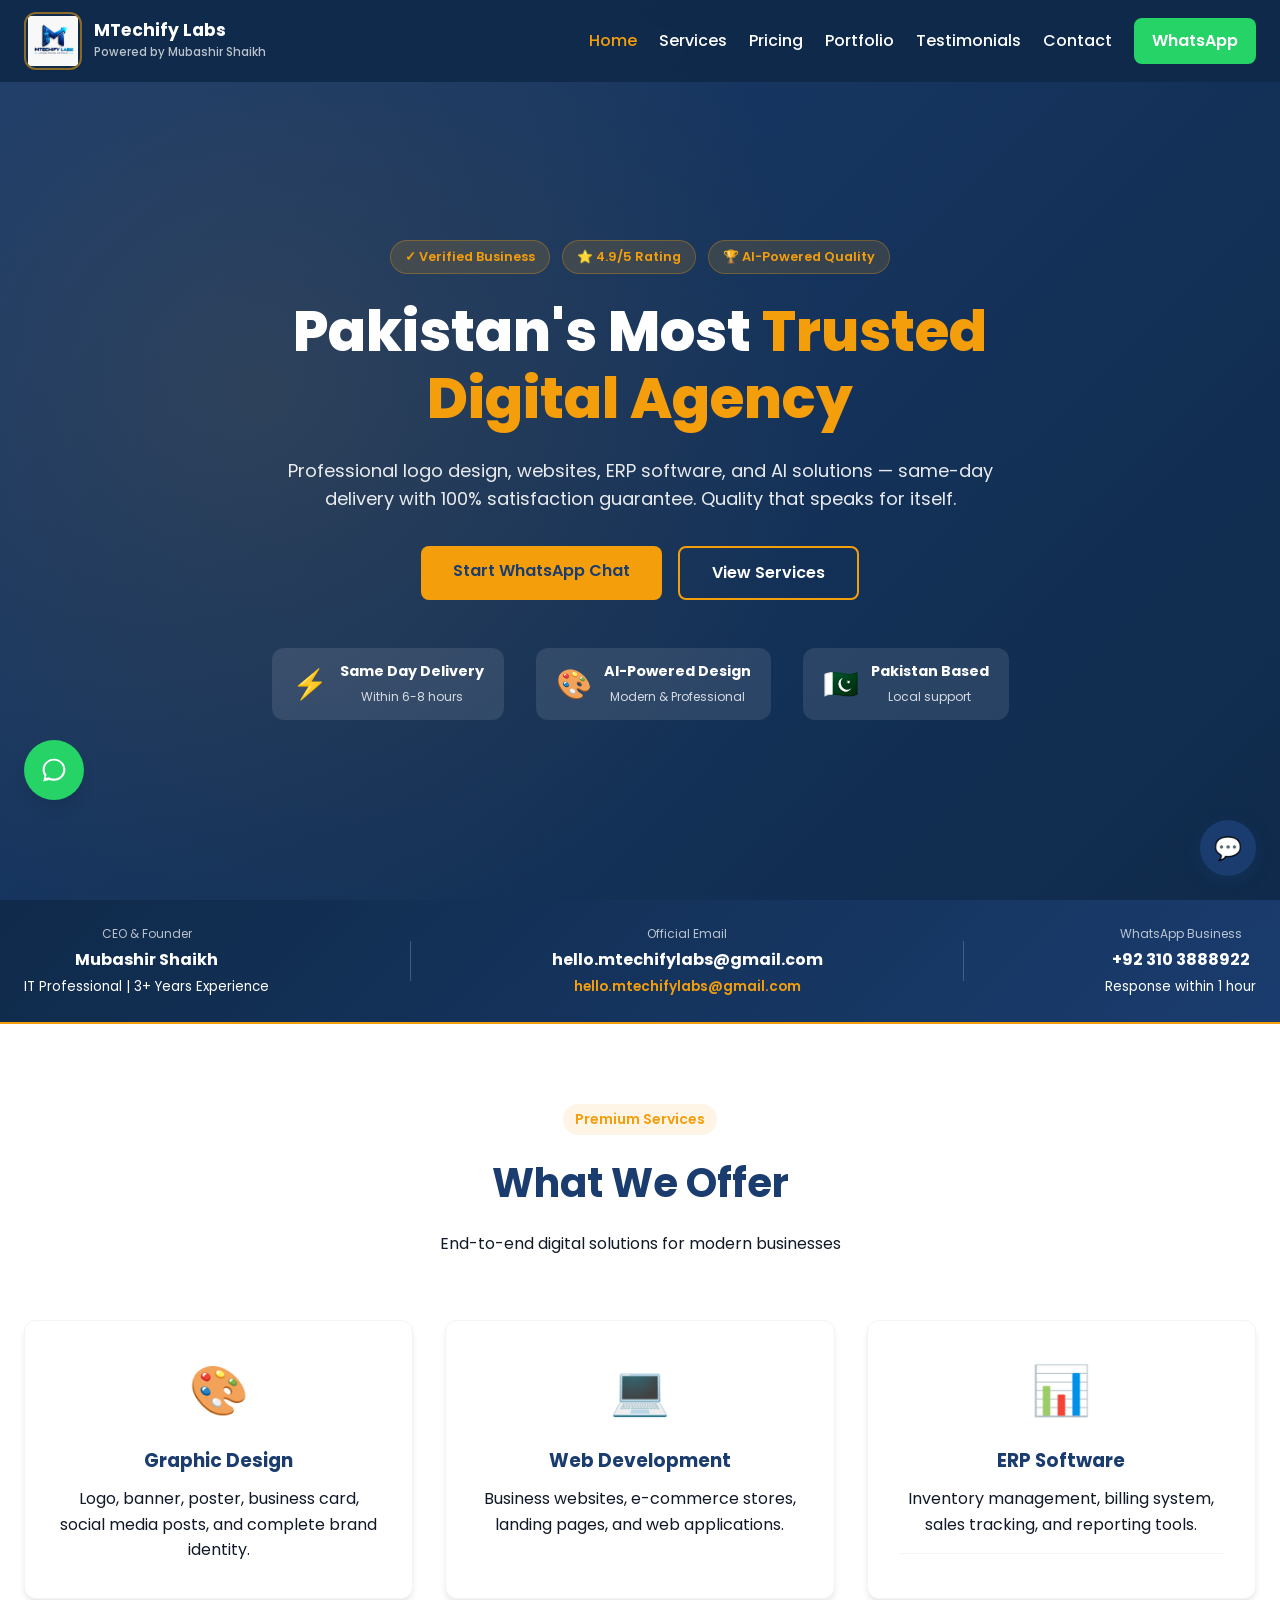
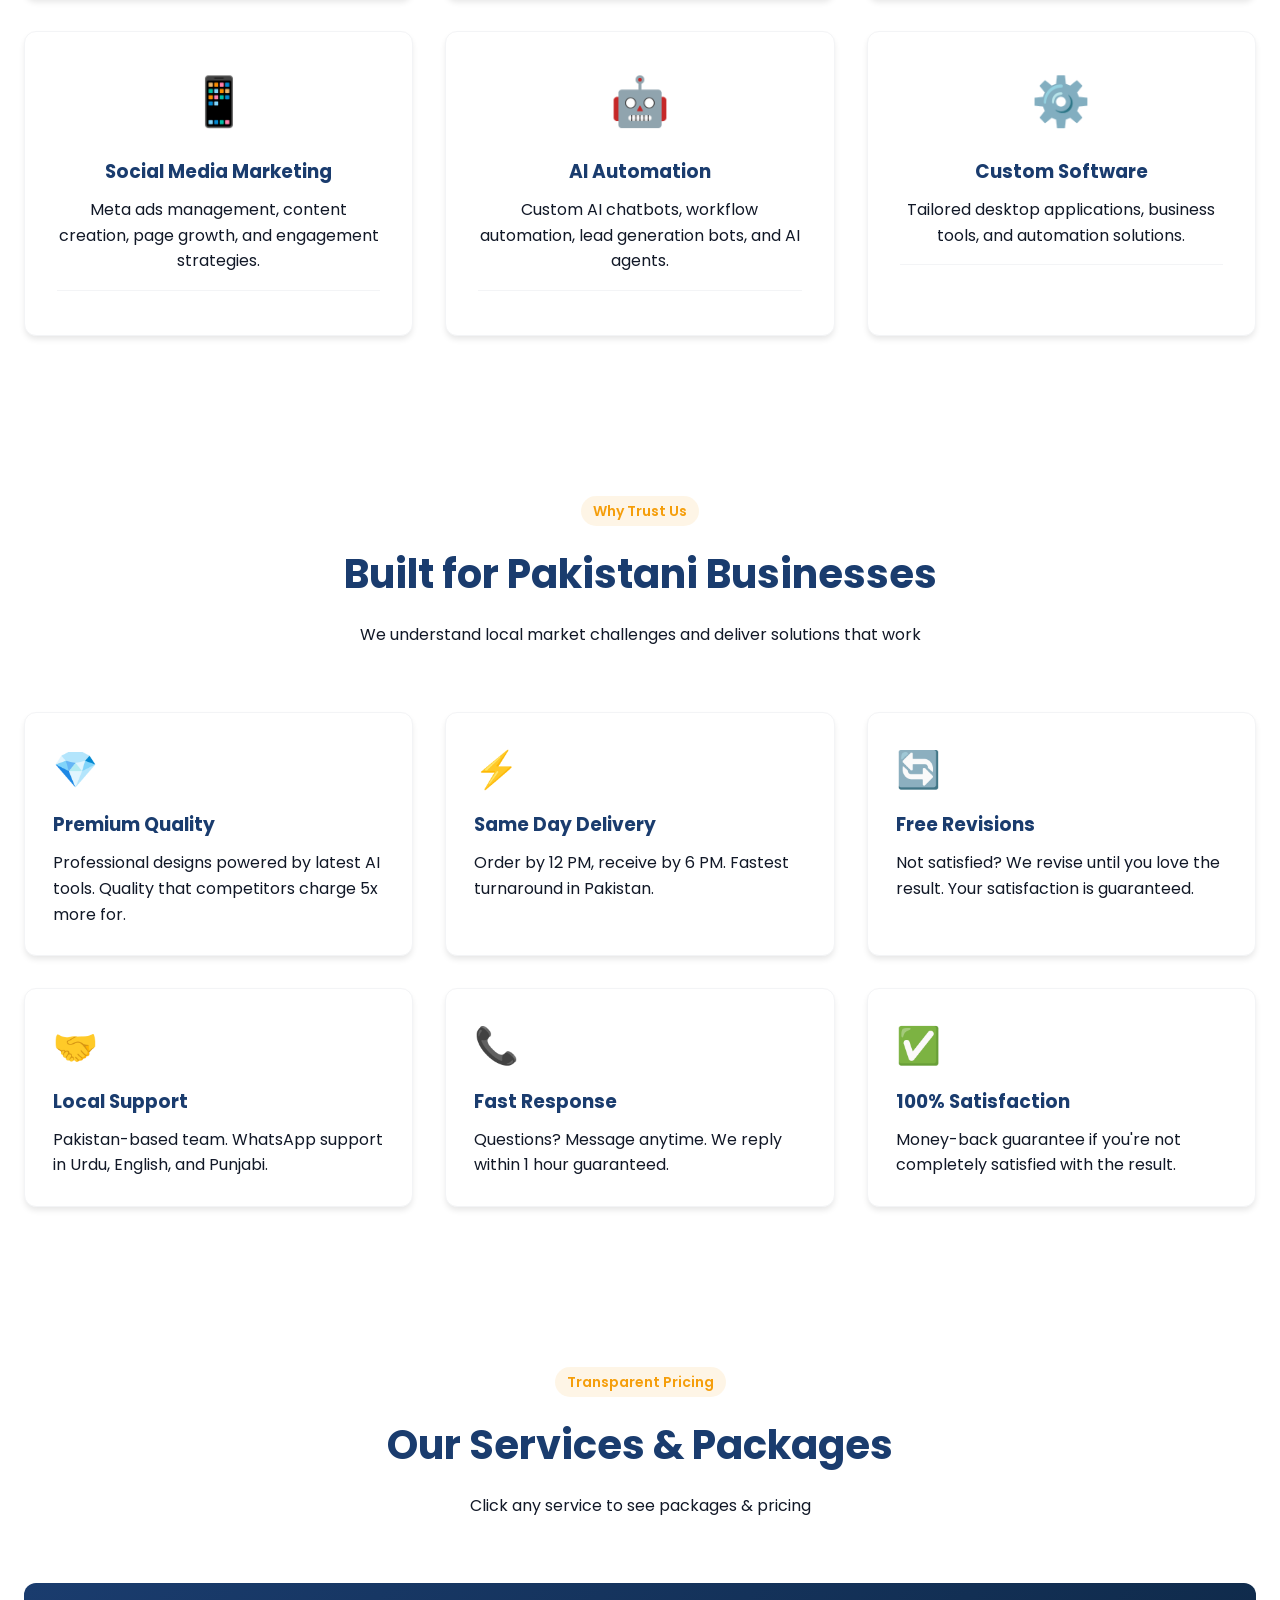
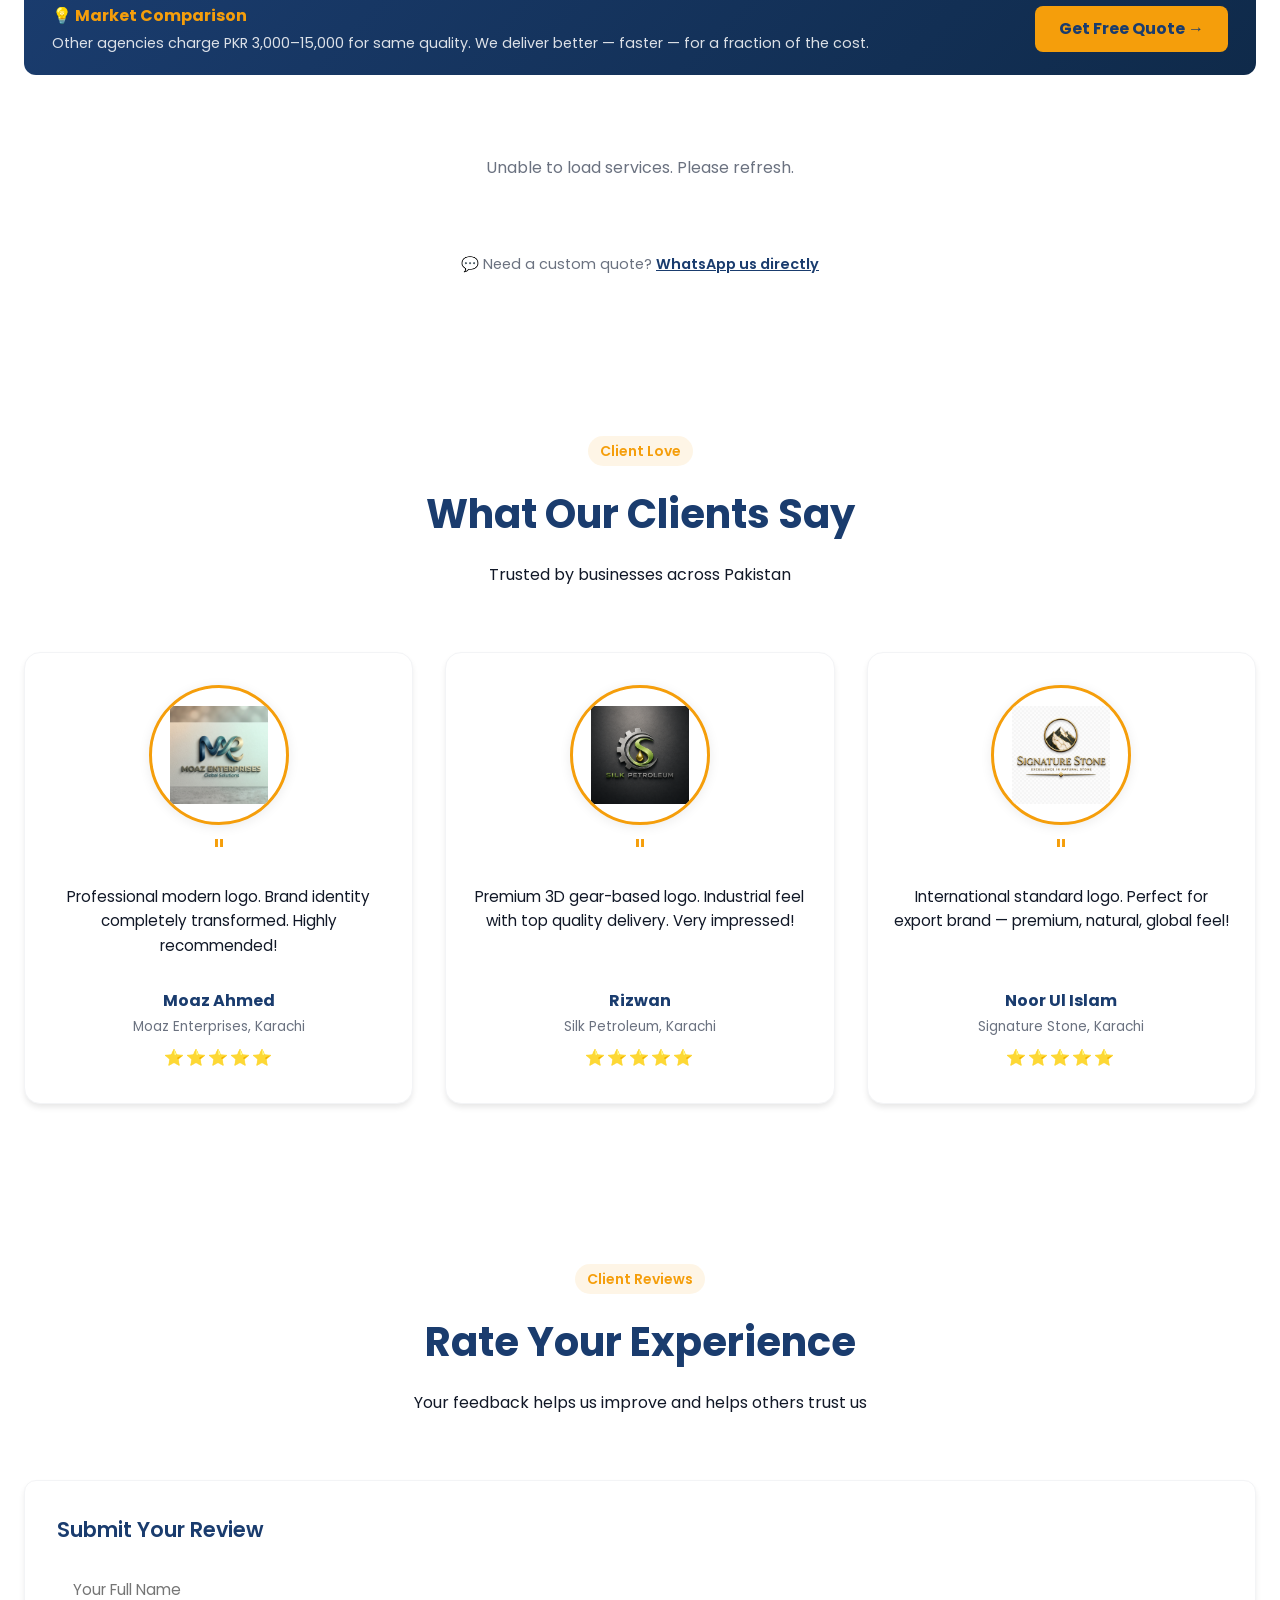
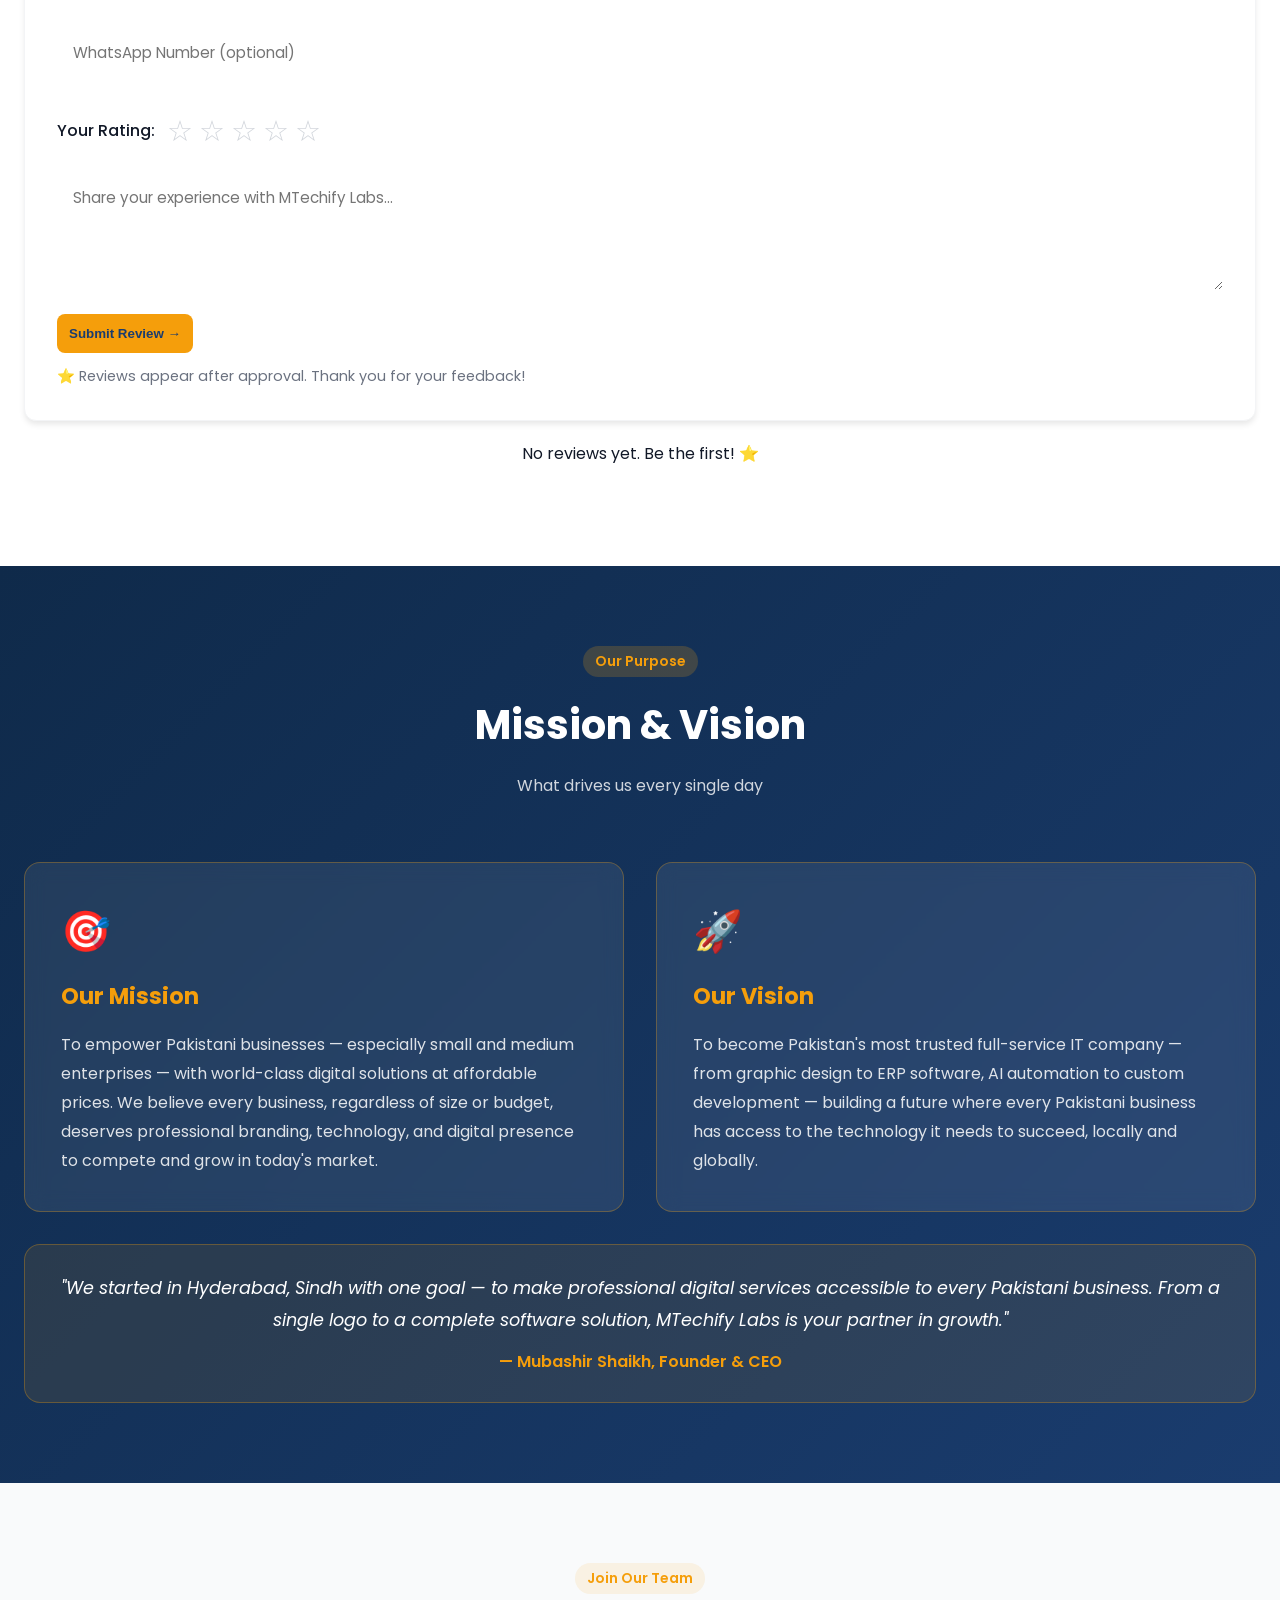
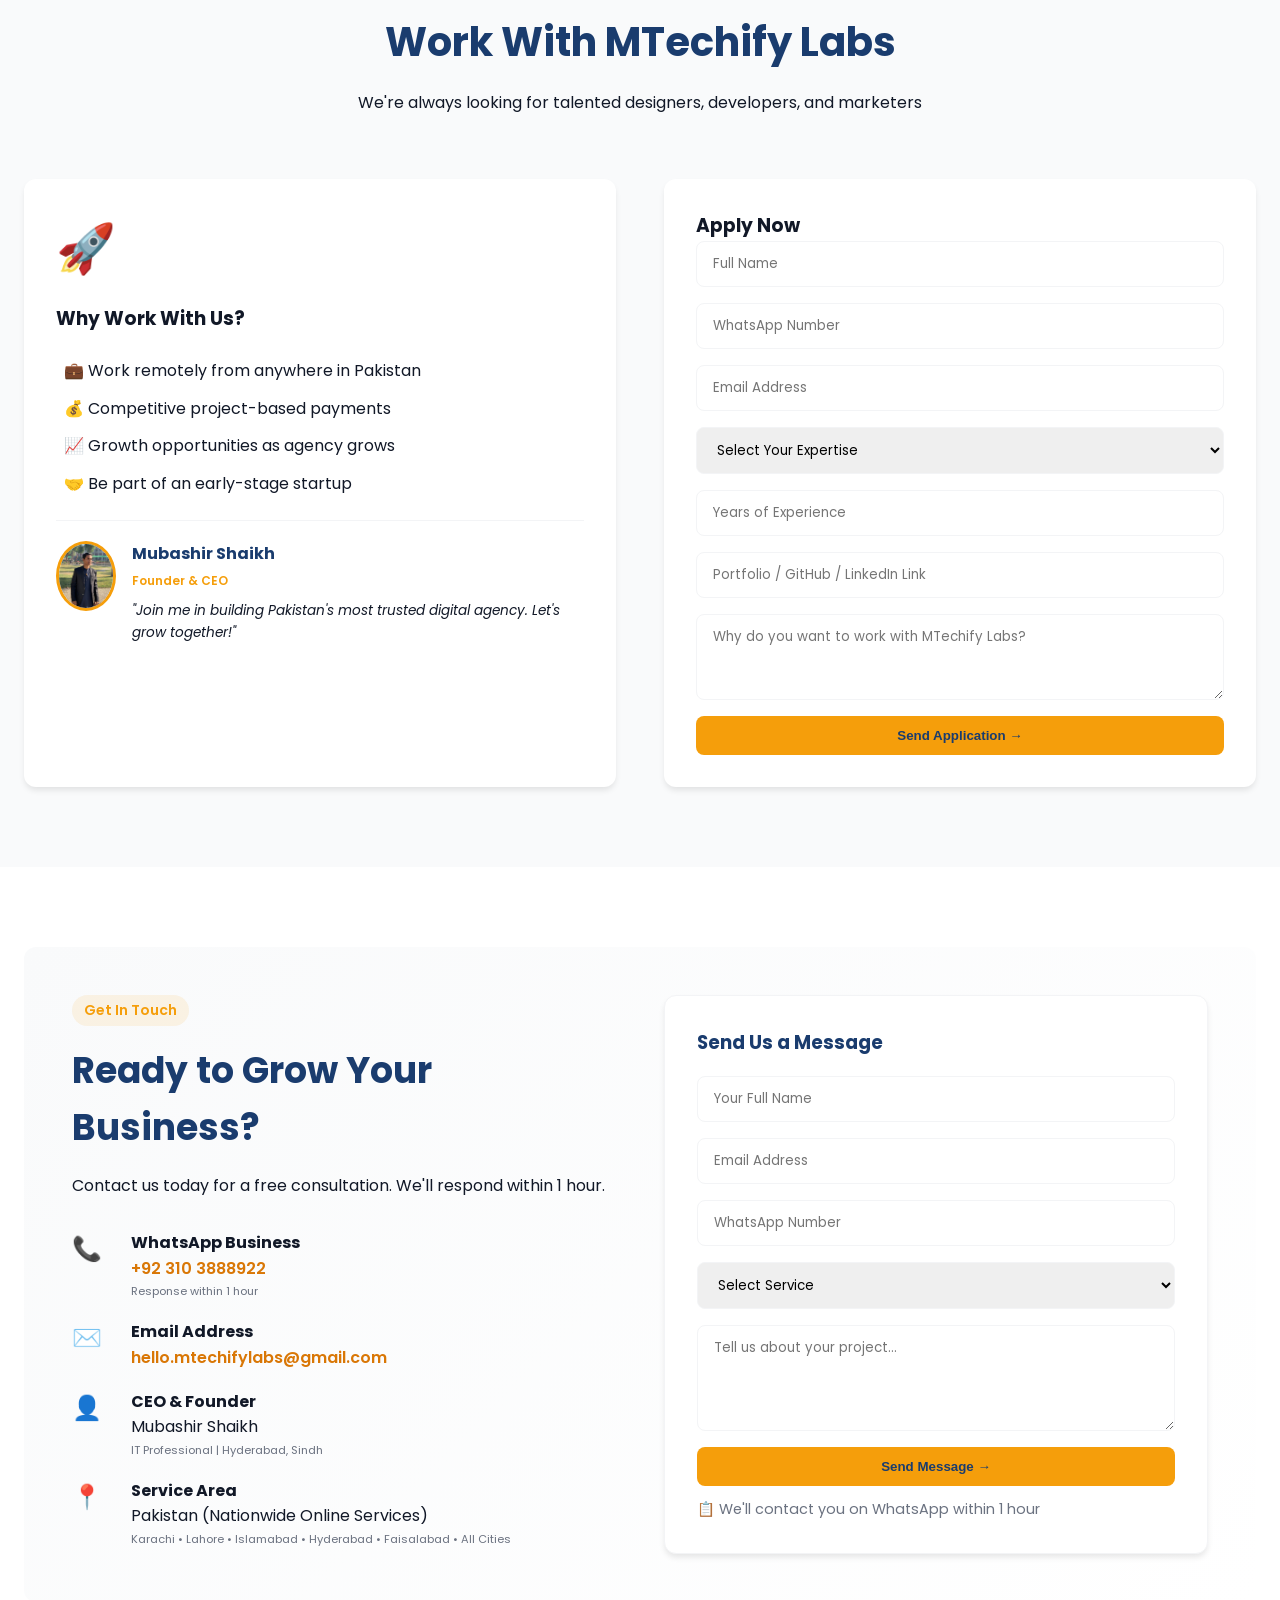
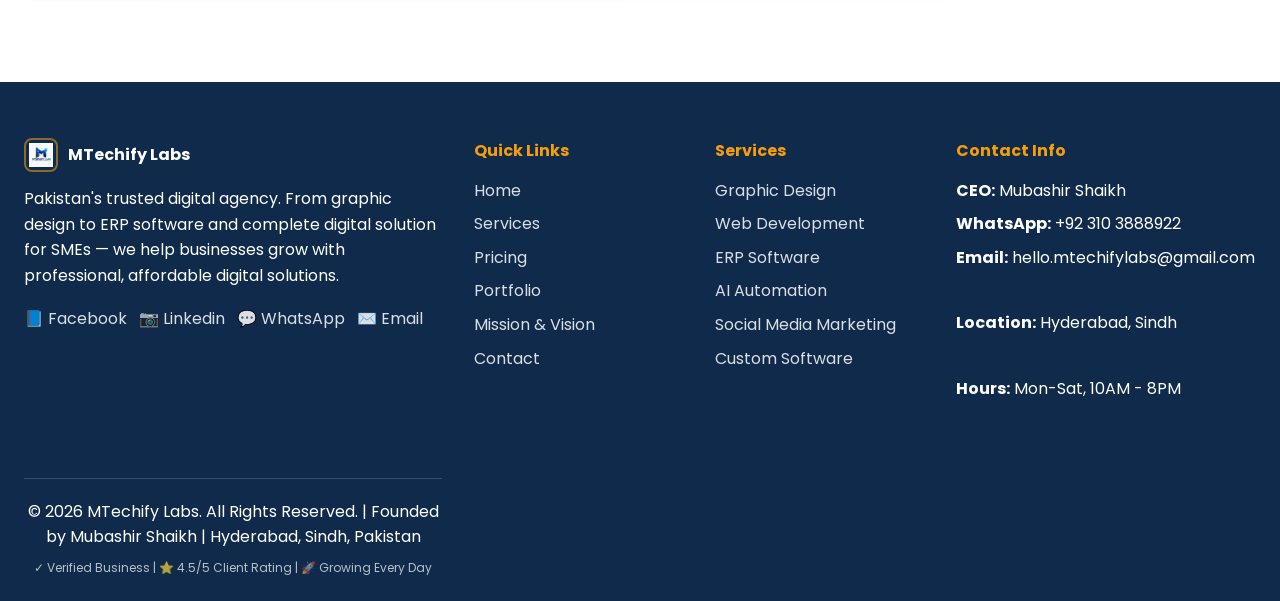
<file: frontend/index.html>
<!-- MTechify/frontend/index.html -->
<!DOCTYPE html>
<html lang="en">
<head>
  <meta charset="UTF-8">
  <meta name="viewport" content="width=device-width, initial-scale=1.0">
  <title>MTechify Labs | Pakistan's Premier Digital Agency</title>
  <meta name="description" content="MTechify Labs - Professional logo design, web development, ERP software, and AI automation services for Pakistani businesses. Fast delivery, affordable prices.">
  <meta name="keywords" content="MTechify Labs, digital agency Pakistan, logo design, web development, ERP software, AI automation, Mubashir Shaikh, Hyderabad Sindh">
  <meta name="author" content="Mubashir Shaikh - MTechify Labs">
  <meta name="theme-color" content="#1A3C6E">
  <meta property="og:title" content="MTechify Labs | Premier Digital Agency Pakistan">
  <meta property="og:description" content="Professional logo design, websites, ERP software, and AI solutions. Trusted by Pakistani businesses.">
  <meta property="og:type" content="website">
  <meta property="og:url" content="https://mtechifylabs.com">
  <link rel="icon" type="image/x-icon" href="data:image/svg+xml,<svg xmlns='http://www.w3.org/2000/svg' viewBox='0 0 100 100'><rect width='100' height='100' fill='%231A3C6E'/><text x='50' y='67' font-size='38' text-anchor='middle' fill='%23F59E0B' font-weight='bold'>MT</text></svg>">
  <link href="https://fonts.googleapis.com/css2?family=Poppins:wght@300;400;500;600;700;800&display=swap" rel="stylesheet">
  <link rel="stylesheet" href="css/style.css">
  <meta name="google-site-verification" content="Yt_OO3b6o7LYXVyHiUn-FQFcUhPgq4jZ2xdtLerlySA" />
</head>
<body>

<header class="header">
  <nav class="navbar container">
    <a href="#home" class="logo" aria-label="MTechify Labs home">
      <div class="logo-icon">
        <img src="assets/images/logo.png" alt="MTechify Labs logo">
      </div>
      <div class="logo-text">
        <span class="logo-main">MTechify Labs</span>
        <span class="logo-tag">Powered by Mubashir Shaikh</span>
      </div>
    </a>
    <button class="mobile-menu-btn" type="button" aria-label="Menu">
      <span></span><span></span><span></span>
    </button>
    <ul class="nav-menu">
      <li><a href="#home" class="nav-link active">Home</a></li>
      <li><a href="#services" class="nav-link">Services</a></li>
      <li><a href="#pricing" class="nav-link">Pricing</a></li>
      <li><a href="#portfolio" class="nav-link">Portfolio</a></li>
      <li><a href="#testimonials" class="nav-link">Testimonials</a></li>
      <li><a href="#contact" class="nav-link">Contact</a></li>
      <li><a href="https://wa.me/923103888922" class="btn-whatsapp-nav" target="_blank" rel="noopener">WhatsApp</a></li>
    </ul>
  </nav>
</header>

<main>

  <!-- Hero -->
  <section id="home" class="hero">
    <div class="hero-pattern"></div>
    <div class="container hero-content">
      <div class="trust-verified">
        <span class="verified-badge">✓ Verified Business</span>
        <span class="verified-badge">⭐ 4.9/5 Rating</span>
        <span class="verified-badge">🏆 AI-Powered Quality</span>
      </div>
      <h1>Pakistan's Most <span class="highlight">Trusted Digital Agency</span></h1>
      <p class="hero-subtitle">Professional logo design, websites, ERP software, and AI solutions — same-day delivery with 100% satisfaction guarantee. Quality that speaks for itself.</p>
      <div class="hero-buttons">
        <a href="https://wa.me/923103888922" class="btn-primary">Start WhatsApp Chat</a>
        <a href="#services" class="btn-outline">View Services</a>
      </div>
      <div class="trust-badges">
        <div class="trust-item">
          <div class="trust-icon">⚡</div>
          <div><strong>Same Day Delivery</strong><small>Within 6-8 hours</small></div>
        </div>
        <div class="trust-item">
          <div class="trust-icon">🎨</div>
          <div><strong>AI-Powered Design</strong><small>Modern & Professional</small></div>
        </div>
        <div class="trust-item">
          <div class="trust-icon">🇵🇰</div>
          <div><strong>Pakistan Based</strong><small>Local support</small></div>
        </div>
      </div>
    </div>
  </section>

  <!-- Banner -->
  <section class="company-banner">
    <div class="container">
      <div class="banner-content">
        <div class="banner-item">
          <span class="banner-label">CEO & Founder</span>
          <strong>Mubashir Shaikh</strong>
          <small>IT Professional | 3+ Years Experience</small>
        </div>
        <div class="banner-divider"></div>
        <div class="banner-item">
          <span class="banner-label">Official Email</span>
          <strong>hello.mtechifylabs@gmail.com</strong>
          <a href="mailto:hello.mtechifylabs@gmail.com" class="banner-email">hello.mtechifylabs@gmail.com</a>
        </div>
        <div class="banner-divider"></div>
        <div class="banner-item">
          <span class="banner-label">WhatsApp Business</span>
          <strong>+92 310 3888922</strong>
          <small>Response within 1 hour</small>
        </div>
      </div>
    </div>
  </section>

  <!-- Services -->
  <!-- Services -->
  <section id="services" class="services section">
    <div class="container">
      <div class="section-header">
        <span class="section-tag">Premium Services</span>
        <h2>What We Offer</h2>
        <p>End-to-end digital solutions for modern businesses</p>
      </div>
      <div class="services-grid" id="servicesGrid">
        <div class="service-card">
          <div class="service-icon">🎨</div>
          <h3>Graphic Design</h3>
          <p>Logo, banner, poster, business card, social media posts, and complete brand identity.</p>
         
        </div>
        <div class="service-card">
          <div class="service-icon">💻</div>
          <h3>Web Development</h3>
          <p>Business websites, e-commerce stores, landing pages, and web applications.</p>
          
        </div>
        <div class="service-card">
          <div class="service-icon">📊</div>
          <h3>ERP Software</h3>
          <p>Inventory management, billing system, sales tracking, and reporting tools.</p>
          <div class="service-footer">
            
            
          </div>
        </div>
        <div class="service-card">
          <div class="service-icon">📱</div>
          <h3>Social Media Marketing</h3>
          <p>Meta ads management, content creation, page growth, and engagement strategies.</p>
          <div class="service-footer">
            
            
          </div>
        </div>
        <div class="service-card">
          <div class="service-icon">🤖</div>
          <h3>AI Automation</h3>
          <p>Custom AI chatbots, workflow automation, lead generation bots, and AI agents.</p>
          <div class="service-footer">
            
            
          </div>
        </div>
        <div class="service-card">
          <div class="service-icon">⚙️</div>
          <h3>Custom Software</h3>
          <p>Tailored desktop applications, business tools, and automation solutions.</p>
          <div class="service-footer">
            
            
          </div>
        </div>
      </div>
    </div>
  </section>

  <!-- Features -->
  <section class="features section">
    <div class="container">
      <div class="section-header">
        <span class="section-tag">Why Trust Us</span>
        <h2>Built for Pakistani Businesses</h2>
        <p>We understand local market challenges and deliver solutions that work</p>
      </div>
      <div class="features-grid">
        <div class="feature">
          <div class="feature-icon">💎</div>
          <h3>Premium Quality</h3>
          <p>Professional designs powered by latest AI tools. Quality that competitors charge 5x more for.</p>
        </div>
        <div class="feature">
          <div class="feature-icon">⚡</div>
          <h3>Same Day Delivery</h3>
          <p>Order by 12 PM, receive by 6 PM. Fastest turnaround in Pakistan.</p>
        </div>
        <div class="feature">
          <div class="feature-icon">🔄</div>
          <h3>Free Revisions</h3>
          <p>Not satisfied? We revise until you love the result. Your satisfaction is guaranteed.</p>
        </div>
        <div class="feature">
          <div class="feature-icon">🤝</div>
          <h3>Local Support</h3>
          <p>Pakistan-based team. WhatsApp support in Urdu, English, and Punjabi.</p>
        </div>
        <div class="feature">
          <div class="feature-icon">📞</div>
          <h3>Fast Response</h3>
          <p>Questions? Message anytime. We reply within 1 hour guaranteed.</p>
        </div>
        <div class="feature">
          <div class="feature-icon">✅</div>
          <h3>100% Satisfaction</h3>
          <p>Money-back guarantee if you're not completely satisfied with the result.</p>
        </div>
      </div>
    </div>
  </section>

  <!-- Services & Pricing Combined -->
<section id="pricing" class="pricing section">
  <div class="container">
    <div class="section-header">
      <span class="section-tag">Transparent Pricing</span>
      <h2>Our Services & Packages</h2>
      <p>Click any service to see packages & pricing</p>
    </div>

    <!-- Comparison note -->
    <div style="background:linear-gradient(135deg,#1A3C6E,#0F2A4A);border-radius:12px;padding:20px 28px;margin-bottom:40px;display:flex;align-items:center;justify-content:space-between;flex-wrap:wrap;gap:16px;">
      <div>
        <p style="color:#F59E0B;font-weight:700;font-size:1rem;margin-bottom:4px;">💡 Market Comparison</p>
        <p style="color:rgba(255,255,255,0.85);font-size:0.9rem;">Other agencies charge PKR 3,000–15,000 for same quality. We deliver better — faster — for a fraction of the cost.</p>
      </div>
      <a href="https://wa.me/923103888922" style="background:#F59E0B;color:#1A3C6E;padding:10px 24px;border-radius:8px;font-weight:700;text-decoration:none;white-space:nowrap;">Get Free Quote →</a>
    </div>

    <!-- Dynamic Services Accordion -->
    <div id="servicesAccordion">
      <div style="text-align:center;padding:40px;">
        <div style="font-size:2rem;">⏳</div>
        <p style="color:#6B7280;margin-top:8px;">Loading services...</p>
      </div>
    </div>

    <p style="text-align:center;margin-top:32px;color:#6B7280;font-size:0.9rem;">💬 Need a custom quote? <a href="https://wa.me/923103888922" style="color:#1A3C6E;font-weight:600;">WhatsApp us directly</a></p>
  </div>
</section>
  

    <!-- Testimonials Section -->
<section id="testimonials" class="testimonials section">
  <div class="container">
    <div class="section-header">
      <span class="section-tag">Client Love</span>
      <h2>What Our Clients Say</h2>
      <p>Trusted by businesses across Pakistan</p>
    </div>
    <div class="testimonials-grid">
      
      <!-- Client 1: Moaz Enterprises -->
      <div class="testimonial client-card">
        <div class="client-logo-wrapper">
          <img src="assets/images/moaz.png" alt="Moaz Enterprises Logo" class="client-logo-img" loading="lazy">
        </div>
        <div class="quote">"</div>
        <p>Professional modern logo. Brand identity completely transformed. Highly recommended!</p>
        <div class="client">
          <strong>Moaz Ahmed</strong>
          <span>Moaz Enterprises, Karachi</span>
          <div class="client-rating">⭐⭐⭐⭐⭐</div>
        </div>
      </div>

      <!-- Client 2: Silk Petroleum -->
      <div class="testimonial client-card">
        <div class="client-logo-wrapper">
          <img src="assets/images/silk.png" alt="Silk Petroleum Logo" class="client-logo-img" loading="lazy">
        </div>
        <div class="quote">"</div>
        <p>Premium 3D gear-based logo. Industrial feel with top quality delivery. Very impressed!</p>
        <div class="client">
          <strong>Rizwan</strong>
          <span>Silk Petroleum, Karachi</span>
          <div class="client-rating">⭐⭐⭐⭐⭐</div>
        </div>
      </div>

      <!-- Client 3: Signature Stone -->
      <div class="testimonial client-card">
        <div class="client-logo-wrapper">
          <img src="assets/images/Signature.png" alt="Signature Stone Logo" class="client-logo-img" loading="lazy">
        </div>
        <div class="quote">"</div>
        <p>International standard logo. Perfect for export brand — premium, natural, global feel!</p>
        <div class="client">
          <strong>Noor Ul Islam</strong>
          <span>Signature Stone, Karachi</span>
          <div class="client-rating">⭐⭐⭐⭐⭐</div>
        </div>
      </div>

    </div>
  </div>
</section>

  <!-- Reviews -->
  <section id="reviews" class="reviews section">
    <div class="container">
      <div class="section-header">
        <span class="section-tag">Client Reviews</span>
        <h2>Rate Your Experience</h2>
        <p>Your feedback helps us improve and helps others trust us</p>
      </div>
      <div class="review-form-card">
        <h3>Submit Your Review</h3>
        <form id="reviewForm">
          <input type="text" id="reviewName" placeholder="Your Full Name" required>
          <input type="tel" id="reviewWhatsapp" placeholder="WhatsApp Number (optional)">
          <div class="star-rating">
            <span>Your Rating: </span>
            <span class="stars" data-rating="0">☆☆☆☆☆</span>
            <input type="hidden" id="reviewRating" value="0">
          </div>
          <textarea id="reviewText" rows="4" placeholder="Share your experience with MTechify Labs..." required></textarea>
          <button type="submit" class="btn-submit">Submit Review →</button>
        </form>
        <p class="form-note">⭐ Reviews appear after approval. Thank you for your feedback!</p>
      </div>
      <div class="reviews-grid" id="reviewsGrid"></div>
    </div>
  </section>

  <!-- Mission & Vision -->
  <section id="mission" class="features section" style="background:linear-gradient(135deg,#0F2A4A,#1A3C6E);">
    <div class="container">
      <div class="section-header">
        <span class="section-tag" style="background:rgba(245,158,11,0.2);color:#F59E0B;">Our Purpose</span>
        <h2 style="color:white;">Mission & Vision</h2>
        <p style="color:rgba(255,255,255,0.8);">What drives us every single day</p>
      </div>
      <div style="display:grid;grid-template-columns:1fr 1fr;gap:32px;">
        <div style="background:rgba(255,255,255,0.08);border:1px solid rgba(245,158,11,0.3);border-radius:16px;padding:36px;backdrop-filter:blur(10px);">
          <div style="font-size:2.5rem;margin-bottom:16px;">🎯</div>
          <h3 style="color:#F59E0B;font-size:1.4rem;margin-bottom:16px;">Our Mission</h3>
          <p style="color:rgba(255,255,255,0.85);line-height:1.8;">To empower Pakistani businesses — especially small and medium enterprises — with world-class digital solutions at affordable prices. We believe every business, regardless of size or budget, deserves professional branding, technology, and digital presence to compete and grow in today's market.</p>
        </div>
        <div style="background:rgba(255,255,255,0.08);border:1px solid rgba(245,158,11,0.3);border-radius:16px;padding:36px;backdrop-filter:blur(10px);">
          <div style="font-size:2.5rem;margin-bottom:16px;">🚀</div>
          <h3 style="color:#F59E0B;font-size:1.4rem;margin-bottom:16px;">Our Vision</h3>
          <p style="color:rgba(255,255,255,0.85);line-height:1.8;">To become Pakistan's most trusted full-service IT company — from graphic design to ERP software, AI automation to custom development — building a future where every Pakistani business has access to the technology it needs to succeed, locally and globally.</p>
        </div>
      </div>
      <div style="margin-top:32px;background:rgba(245,158,11,0.1);border:1px solid rgba(245,158,11,0.3);border-radius:16px;padding:28px;text-align:center;">
        <p style="color:white;font-size:1.1rem;font-style:italic;line-height:1.8;">"We started in Hyderabad, Sindh with one goal — to make professional digital services accessible to every Pakistani business. From a single logo to a complete software solution, MTechify Labs is your partner in growth."</p>
        <p style="color:#F59E0B;font-weight:600;margin-top:12px;">— Mubashir Shaikh, Founder & CEO</p>
      </div>
    </div>
  </section>

  <!-- Careers -->
  <section id="careers" class="careers section">
    <div class="container">
      <div class="section-header">
        <span class="section-tag">Join Our Team</span>
        <h2>Work With MTechify Labs</h2>
        <p>We're always looking for talented designers, developers, and marketers</p>
      </div>
      <div class="careers-wrapper">
        <div class="careers-info">
          <div class="career-badge">🚀</div>
          <h3>Why Work With Us?</h3>
          <ul>
            <li>💼 Work remotely from anywhere in Pakistan</li>
            <li>💰 Competitive project-based payments</li>
            <li>📈 Growth opportunities as agency grows</li>
            <li>🤝 Be part of an early-stage startup</li>
          </ul>
          <div class="founder-note">
            <div class="founder-img">
              <img src="assets/images/my pic.jpeg" alt="Mubashir Shaikh - Founder">
            </div>
            <div>
              <strong>Mubashir Shaikh</strong>
              <small>Founder & CEO</small>
              <p>"Join me in building Pakistan's most trusted digital agency. Let's grow together!"</p>
            </div>
          </div>
        </div>
        <div class="careers-form">
          <h3>Apply Now</h3>
          <form id="careersForm">
            <input type="text" id="candidateName" placeholder="Full Name" required>
            <input type="tel" id="candidateWhatsapp" placeholder="WhatsApp Number" required>
            <input type="email" id="candidateEmail" placeholder="Email Address">
            <select id="candidateExpertise" required>
              <option value="">Select Your Expertise</option>
              <option>Graphic Designer</option>
              <option>Web Developer</option>
              <option>ERP/POS Developer</option>
              <option>Social Media Expert</option>
              <option>AI/ML Engineer</option>
              <option>Content Writer</option>
              <option>Sales/Business Development</option>
            </select>
            <input type="text" id="candidateExperience" placeholder="Years of Experience" required>
            <input type="url" id="candidatePortfolio" placeholder="Portfolio / GitHub / LinkedIn Link">
            <textarea id="candidateMessage" rows="3" placeholder="Why do you want to work with MTechify Labs?"></textarea>
            <button type="submit" class="btn-submit">Send Application →</button>
          </form>
        </div>
      </div>
    </div>
  </section>

  <!-- Contact -->
  <section id="contact" class="contact section">
    <div class="container">
      <div class="contact-wrapper">
        <div class="contact-info">
          <span class="section-tag">Get In Touch</span>
          <h2>Ready to Grow Your Business?</h2>
          <p>Contact us today for a free consultation. We'll respond within 1 hour.</p>
          <div class="contact-details">
            <div class="contact-item">
              <div class="contact-icon">📞</div>
              <div>
                <strong>WhatsApp Business</strong>
                <a href="https://wa.me/923103888922">+92 310 3888922</a>
                <small>Response within 1 hour</small>
              </div>
            </div>
            <div class="contact-item">
              <div class="contact-icon">✉️</div>
              <div>
                <strong>Email Address</strong>
                <a href="mailto:hello.mtechifylabs@gmail.com">hello.mtechifylabs@gmail.com</a>
              </div>
            </div>
            <div class="contact-item">
              <div class="contact-icon">👤</div>
              <div>
                <strong>CEO & Founder</strong>
                <span>Mubashir Shaikh</span>
                <small>IT Professional | Hyderabad, Sindh</small>
              </div>
            </div>
            <div class="contact-item">
              <div class="contact-icon">📍</div>
              <div>
                <strong>Service Area</strong>
                <span>Pakistan (Nationwide Online Services)</span>
                <small>Karachi • Lahore • Islamabad • Hyderabad • Faisalabad • All Cities</small>
              </div>
            </div>
          </div>
        </div>
        <div class="contact-form">
          <h3>Send Us a Message</h3>
          <form id="contactForm">
            <input type="text" id="name" placeholder="Your Full Name" required>
            <input type="email" id="email" placeholder="Email Address" required>
            <input type="tel" id="phone" placeholder="WhatsApp Number" required>
            <select id="service" required>
              <option value="">Select Service</option>
              <option>Graphic Design / Logo</option>
              <option>Web Development</option>
              <option>ERP Software</option>
              <option>Social Media Marketing</option>
              <option>AI Automation</option>
              <option>Custom Softwares on Demands</option>
              <option>Others</option>
            </select>
            <textarea id="message" rows="4" placeholder="Tell us about your project..." required></textarea>
            <button type="submit" class="btn-submit">Send Message →</button>
          </form>
          <p class="form-note">📋 We'll contact you on WhatsApp within 1 hour</p>
        </div>
      </div>
    </div>
  </section>

</main>

<!-- Footer -->
<footer class="footer">
  <div class="container">
    <div class="footer-grid">
      <div class="footer-about">
        <div class="footer-logo">
          <div class="logo-icon small"><img src="assets/images/logo.png" alt=""></div>
          <span>MTechify Labs</span>
        </div>
        <p>Pakistan's trusted digital agency. From graphic design to ERP software and complete digital solution for SMEs — we help businesses grow with professional, affordable digital solutions.</p>
        <div class="footer-social">
          <a href="https://www.facebook.com/share/1EtYyjfUGM/" aria-label="Facebook" target="_blank">📘 Facebook</a>
          <a href="https://linkedin.com/company/mtechifylabs">📷 Linkedin</a>
          <a href="https://wa.me/923103888922" aria-label="WhatsApp">💬 WhatsApp</a>
          <a href="mailto:hello.mtechifylabs@gmail.com" aria-label="Email">✉️ Email</a>
        </div>
      </div>
      <div class="footer-links">
        <h4>Quick Links</h4>
        <a href="#home">Home</a>
        <a href="#services">Services</a>
        <a href="#pricing">Pricing</a>
        <a href="#portfolio">Portfolio</a>
        <a href="#mission">Mission & Vision</a>
        <a href="#contact">Contact</a>
      </div>
      <div class="footer-links">
        <h4>Services</h4>
        <a href="javascript:void(0)">Graphic Design </a>
        <a href="javascript:void(0)">Web Development </a>
        <a href="javascript:void(0)">ERP Software </a>
        <a href="javascript:void(0)">AI Automation </a>
        <a href="javascript:void(0)">Social Media Marketing</a>
        <a href="javascript:void(0)">Custom Software</a>
      </div>
      <div class="footer-contact">
        <h4>Contact Info</h4>
        <p><strong>CEO:</strong> Mubashir Shaikh</p>
        <p><strong>WhatsApp:</strong> +92 310 3888922</p><div class="services-grid">

        <p><strong>Email:</strong> hello.mtechifylabs@gmail.com</p>
        <p><strong>Location:</strong> Hyderabad, Sindh</p>
        <p><strong>Hours:</strong> Mon-Sat, 10AM - 8PM</p>
      </div>
    </div>
    <div class="footer-bottom">
      <p>© 2026 MTechify Labs. All Rights Reserved. | Founded by Mubashir Shaikh | Hyderabad, Sindh, Pakistan</p>
      <p class="verified-footer">✓ Verified Business | ⭐ 4.5/5 Client Rating | 🚀 Growing Every Day</p>
    </div>
  </div>
</footer>

<!-- Floating WhatsApp -->
<a href="https://wa.me/923103888922" class="floating-whatsapp" target="_blank">
  <svg width="28" height="28" viewBox="0 0 32 32" fill="white">
    <path d="M16 3C8.83 3 3 8.65 3 15.6c0 2.48.76 4.88 2.18 6.93L3.75 29 10.4 27.3A13.4 13.4 0 0 0 16 28.2c7.17 0 13-5.65 13-12.6S23.17 3 16 3Zm0 22.85c-1.86 0-3.68-.49-5.27-1.42l-.38-.22-3.94 1 1.05-3.72-.25-.4a10.04 10.04 0 0 1-1.84-5.78c0-5.66 4.77-10.27 10.63-10.27s10.63 4.6 10.63 10.27S21.86 25.85 16 25.85Z"/>
  </svg>
  <span class="whatsapp-tooltip">Need help? Chat with us!</span>
</a>

<!-- Chatbot -->
<div id="chatBox" class="chatbot-container">
  <div class="chatbot-header">
    <div>
      <strong>MT Assistant</strong>
      <span>Online — Reply in seconds</span>
    </div>
    <button id="chatClose" class="chatbot-close" type="button">✕</button>
  </div>
  <div id="msgs" class="chatbot-messages">
    <div class="bot-msg">👋 Salam! MTechify Labs mein khush aamdeed! Pricing, logo, website ya contact ke baare mein poochein!</div>
  </div>
  <div class="chatbot-input">
    <input id="chatIn" type="text" placeholder="Type your message..." autocomplete="off">
    <button id="chatBtn" type="button">Send</button>
  </div>
  <div class="chatbot-quick">
    <button data-msg="Show logo packages">Pricing</button>
    <button data-msg="I want to order a logo">Logo</button>
    <button data-msg="Tell me about website development">Website</button>
    <button data-msg="How can I contact you?">Contact</button>
  </div>
</div>

<button id="chatToggle" class="chatbot-toggle" type="button">💬</button>

<script src="js/main.js"></script>
</body>
</html>
</file>
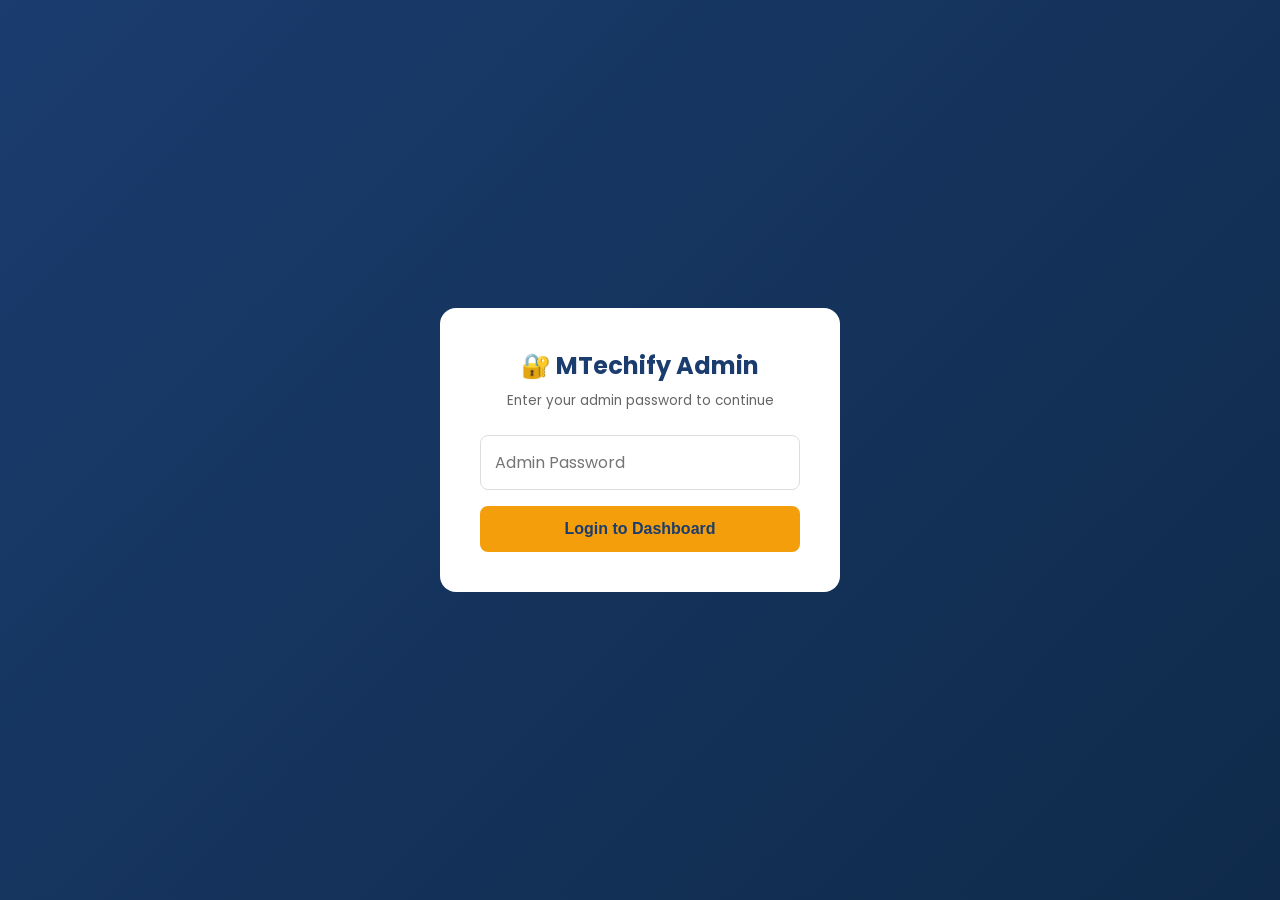
<file: backend/templates/admin.html>
<!-- backend/templates/admin.html -->
<!-- backend/templates/admin.html -->
<!DOCTYPE html>
<html lang="en">
<head>
    <meta charset="UTF-8">
    <meta name="viewport" content="width=device-width, initial-scale=1.0">
    <title>MTechify Admin Dashboard</title>
    <link href="https://fonts.googleapis.com/css2?family=Poppins:wght@300;400;500;600;700&display=swap" rel="stylesheet">
    <style>
        * { margin: 0; padding: 0; box-sizing: border-box; }
        body { font-family: 'Poppins', sans-serif; background: #f5f7fb; }
        .login-container { min-height: 100vh; display: flex; align-items: center; justify-content: center; background: linear-gradient(135deg, #1A3C6E, #0F2A4A); }
        .login-box { background: white; border-radius: 16px; padding: 40px; width: 100%; max-width: 400px; text-align: center; }
        .login-box h2 { color: #1A3C6E; margin-bottom: 8px; }
        .login-box p { color: #666; font-size: 0.85rem; margin-bottom: 24px; }
        .login-box input { width: 100%; padding: 14px; margin-bottom: 16px; border: 1px solid #ddd; border-radius: 8px; font-family: inherit; font-size: 1rem; }
        .login-box button { width: 100%; padding: 14px; background: #F59E0B; color: #1A3C6E; border: none; border-radius: 8px; font-weight: 700; cursor: pointer; font-size: 1rem; }
        .dashboard { display: none; }
        .dashboard-header { background: #1A3C6E; color: white; padding: 16px 28px; display: flex; justify-content: space-between; align-items: center; flex-wrap: wrap; gap: 12px; }
        .dashboard-header h1 { font-size: 1.2rem; }
        .header-btns { display: flex; gap: 10px; }
        .btn-refresh { background: #17a2b8; color: white; border: none; padding: 8px 16px; border-radius: 8px; cursor: pointer; font-size: 0.85rem; }
        .btn-logout { background: #dc3545; color: white; border: none; padding: 8px 16px; border-radius: 8px; cursor: pointer; font-size: 0.85rem; }
        .tabs { display: flex; background: white; border-bottom: 2px solid #e5e7eb; padding: 0 28px; overflow-x: auto; }
        .tab-btn { padding: 14px 20px; border: none; background: none; cursor: pointer; font-family: inherit; font-size: 0.9rem; font-weight: 500; color: #6B7280; border-bottom: 3px solid transparent; margin-bottom: -2px; white-space: nowrap; transition: all 0.2s; }
        .tab-btn.active { color: #1A3C6E; border-bottom-color: #F59E0B; font-weight: 600; }
        .tab-content { display: none; }
        .tab-content.active { display: block; }
        .stats-grid { display: grid; grid-template-columns: repeat(auto-fit, minmax(160px, 1fr)); gap: 16px; padding: 24px 28px; }
        .stat-card { background: white; border-radius: 12px; padding: 18px; box-shadow: 0 2px 8px rgba(0,0,0,0.08); border-left: 4px solid #F59E0B; }
        .stat-card h3 { font-size: 0.78rem; color: #666; margin-bottom: 8px; }
        .stat-card .number { font-size: 2rem; font-weight: 700; color: #1A3C6E; }
        .section { background: white; margin: 20px 28px; border-radius: 12px; padding: 22px; overflow-x: auto; box-shadow: 0 2px 8px rgba(0,0,0,0.06); }
        .section-header { display: flex; justify-content: space-between; align-items: center; margin-bottom: 18px; flex-wrap: wrap; gap: 10px; }
        .section h2 { color: #1A3C6E; font-size: 1.1rem; }
        table { width: 100%; border-collapse: collapse; min-width: 480px; }
        th, td { padding: 11px 12px; text-align: left; border-bottom: 1px solid #f0f0f0; font-size: 0.88rem; }
        th { background: #f8f9fa; font-weight: 600; color: #374151; }
        tr:hover td { background: #fafafa; }
        .badge { padding: 4px 10px; border-radius: 20px; font-size: 0.75rem; font-weight: 600; }
        .badge-active { background: #d1fae5; color: #065f46; }
        .badge-soon { background: #f3f4f6; color: #6B7280; }
        .badge-pending { background: #fef3c7; color: #92400e; }
        .badge-approved { background: #d1fae5; color: #065f46; }
        .badge-permanent { background: #dbeafe; color: #1e40af; font-size: 0.7rem; }
        .btn-sm { padding: 5px 12px; border-radius: 6px; border: none; cursor: pointer; font-size: 0.8rem; font-weight: 600; }
        .btn-toggle-active { background: #fef3c7; color: #92400e; }
        .btn-toggle-soon { background: #d1fae5; color: #065f46; }
        .btn-approve { background: #28a745; color: white; }
        .btn-edit { background: #F59E0B; color: #1A3C6E; }
        .btn-delete { background: #fee2e2; color: #dc2626; }
        .btn-add { background: #1A3C6E; color: white; padding: 9px 18px; border-radius: 8px; border: none; cursor: pointer; font-weight: 600; font-size: 0.88rem; }
        .btn-save { background: #F59E0B; color: #1A3C6E; padding: 10px 22px; border-radius: 8px; border: none; cursor: pointer; font-weight: 700; width: 100%; margin-top: 8px; }
        .modal-overlay { display: none; position: fixed; inset: 0; background: rgba(0,0,0,0.5); z-index: 9999; align-items: center; justify-content: center; padding: 20px; }
        .modal-overlay.open { display: flex; }
        .modal { background: white; border-radius: 16px; padding: 28px; width: 100%; max-width: 500px; max-height: 90vh; overflow-y: auto; }
        .modal h3 { color: #1A3C6E; margin-bottom: 20px; font-size: 1.1rem; }
        .modal label { display: block; font-size: 0.85rem; font-weight: 600; color: #374151; margin-bottom: 5px; margin-top: 14px; }
        .modal input, .modal select, .modal textarea { width: 100%; padding: 10px 14px; border: 1px solid #d1d5db; border-radius: 8px; font-family: inherit; font-size: 0.9rem; }
        .modal textarea { resize: vertical; min-height: 80px; }
        .modal-btns { display: flex; gap: 10px; margin-top: 20px; }
        .btn-cancel { background: #f3f4f6; color: #374151; padding: 10px 22px; border-radius: 8px; border: none; cursor: pointer; font-weight: 600; flex: 1; }
        #adminToast { position: fixed; bottom: 30px; left: 50%; transform: translateX(-50%); padding: 12px 24px; border-radius: 8px; color: white; font-weight: 600; font-size: 0.9rem; z-index: 99999; display: none; box-shadow: 0 4px 16px rgba(0,0,0,0.2); }
        @media (max-width: 768px) { .stats-grid { padding: 16px; } .section { margin: 14px; padding: 16px; } th, td { font-size: 0.78rem; padding: 8px; } .tabs { padding: 0 14px; } }
    </style>
</head>
<body>

<div id="loginPage" class="login-container">
    <div class="login-box">
        <h2>🔐 MTechify Admin</h2>
        <p>Enter your admin password to continue</p>
        <input type="password" id="adminPassword" placeholder="Admin Password" onkeydown="if(event.key==='Enter') login()">
        <button onclick="login()">Login to Dashboard</button>
    </div>
</div>

<div id="dashboard" class="dashboard">
    <div class="dashboard-header">
        <h1>📊 MTechify Labs — Admin Dashboard</h1>
        <div class="header-btns">
            <button class="btn-refresh" onclick="loadAll()">🔄 Refresh</button>
            <button class="btn-logout" onclick="logout()">Logout</button>
        </div>
    </div>

    <div class="tabs">
        <button class="tab-btn active" onclick="switchTab('overview',this)">📊 Overview</button>
        <button class="tab-btn" onclick="switchTab('services',this)">⚙️ Services</button>
        <button class="tab-btn" onclick="switchTab('pricing',this)">💰 Pricing</button>
        <button class="tab-btn" onclick="switchTab('contacts',this)">📞 Contacts</button>
        <button class="tab-btn" onclick="switchTab('reviews',this)">⭐ Reviews</button>
        <button class="tab-btn" onclick="switchTab('candidates',this)">💼 Candidates</button>
        <button class="tab-btn" onclick="switchTab('visitors',this)">👥 Visitors</button>
    </div>

    <div id="tab-overview" class="tab-content active">
        <div class="stats-grid" id="statsGrid"></div>
        <div class="section">
            <h2>📋 Welcome</h2>
            <p style="color:#666;margin-top:8px;font-size:0.9rem;">Use the tabs above to manage services, pricing, contacts, reviews, and more.</p>
        </div>
    </div>

    <div id="tab-services" class="tab-content">
        <div class="section">
            <div class="section-header">
                <h2>⚙️ Services Manager</h2>
                <button class="btn-add" onclick="openModal('modalAddService')">+ Add New Service</button>
            </div>
            <p style="color:#666;font-size:0.85rem;margin-bottom:16px;">🔒 Permanent services cannot be deleted. Toggle Active/Coming Soon anytime.</p>
            <div id="servicesTableWrapper"></div>
        </div>
    </div>

    <div id="tab-pricing" class="tab-content">
        <div class="section">
            <div class="section-header">
                <h2>💰 Pricing Manager</h2>
                <button class="btn-add" onclick="openModal('modalAddPricing')">+ Add Package</button>
            </div>
            <div style="margin-bottom:16px;">
                <label style="font-size:0.85rem;font-weight:600;color:#374151;">Filter: </label>
                <select id="pricingFilter" onchange="renderPricingTable()" style="margin-left:10px;padding:6px 12px;border:1px solid #ddd;border-radius:6px;font-family:inherit;">
                    <option value="all">All Services</option>
                    <option value="graphic_design">Graphic Design</option>
                    <option value="web_development">Web Development</option>
                    <option value="erp_software">ERP Software</option>
                    <option value="social_media">Social Media</option>
                    <option value="ai_automation">AI Automation</option>
                    <option value="custom_software">Custom Software</option>
                </select>
            </div>
            <div id="pricingTableWrapper"></div>
        </div>
    </div>

    <div id="tab-contacts" class="tab-content">
        <div class="section">
            <h2>📞 Contact Submissions</h2>
            <div id="contactsTable" style="margin-top:16px;"></div>
        </div>
    </div>

    <div id="tab-reviews" class="tab-content">
        <div class="section">
            <h2>⭐ Client Reviews</h2>
            <div id="reviewsTable" style="margin-top:16px;"></div>
        </div>
    </div>

    <div id="tab-candidates" class="tab-content">
        <div class="section">
            <h2>💼 Job Candidates</h2>
            <div id="candidatesTable" style="margin-top:16px;"></div>
        </div>
    </div>

    <div id="tab-visitors" class="tab-content">
        <div class="section">
            <h2>👥 Recent Visitors</h2>
            <div id="visitorsTable" style="margin-top:16px;"></div>
        </div>
    </div>
</div>

<!-- ADD SERVICE MODAL -->
<div id="modalAddService" class="modal-overlay">
    <div class="modal">
        <h3>➕ Add New Service</h3>
        <label>Service Key (unique, no spaces e.g. video_editing)</label>
        <input type="text" id="newSvcKey" placeholder="e.g. video_editing">
        <label>Service Name</label>
        <input type="text" id="newSvcName" placeholder="e.g. Video Editing">
        <label>Icon (emoji)</label>
        <input type="text" id="newSvcIcon" placeholder="🎬" maxlength="5">
        <label>Description</label>
        <textarea id="newSvcDesc" placeholder="Brief description..."></textarea>
        <label>Status</label>
        <select id="newSvcStatus">
            <option value="coming_soon">Coming Soon</option>
            <option value="active">Active</option>
        </select>
        <div class="modal-btns">
            <button class="btn-cancel" onclick="closeModal('modalAddService')">Cancel</button>
            <button class="btn-save" onclick="addService()">Add Service</button>
        </div>
    </div>
</div>

<!-- ADD PRICING MODAL -->
<div id="modalAddPricing" class="modal-overlay">
    <div class="modal">
        <h3>➕ Add Pricing Package</h3>
        <label>Service</label>
        <select id="newPkgService">
            <option value="graphic_design">Graphic Design</option>
            <option value="web_development">Web Development</option>
            <option value="erp_software">ERP Software</option>
            <option value="social_media">Social Media</option>
            <option value="ai_automation">AI Automation</option>
            <option value="custom_software">Custom Software</option>
        </select>
        <label>Package Name</label>
        <input type="text" id="newPkgName" placeholder="e.g. Starter Package">
        <label>Price (PKR)</label>
        <input type="number" id="newPkgPrice" placeholder="e.g. 2000">
        <label>Description</label>
        <input type="text" id="newPkgDesc" placeholder="Short description">
        <label>Features (one per line)</label>
        <textarea id="newPkgFeatures" placeholder="Logo Design&#10;Business Card&#10;Letterhead"></textarea>
        <label>Mark as Popular?</label>
        <select id="newPkgPopular">
            <option value="0">No</option>
            <option value="1">Yes - Show Best Value Badge</option>
        </select>
        <div class="modal-btns">
            <button class="btn-cancel" onclick="closeModal('modalAddPricing')">Cancel</button>
            <button class="btn-save" onclick="addPricing()">Add Package</button>
        </div>
    </div>
</div>

<!-- EDIT PRICING MODAL -->
<div id="modalEditPricing" class="modal-overlay">
    <div class="modal">
        <h3>✏️ Edit Pricing Package</h3>
        <input type="hidden" id="editPkgId">
        <label>Package Name</label>
        <input type="text" id="editPkgName">
        <label>Price (PKR)</label>
        <input type="number" id="editPkgPrice">
        <label>Description</label>
        <input type="text" id="editPkgDesc">
        <label>Features (one per line)</label>
        <textarea id="editPkgFeatures"></textarea>
        <label>Mark as Popular?</label>
        <select id="editPkgPopular">
            <option value="0">No</option>
            <option value="1">Yes - Show Best Value Badge</option>
        </select>
        <div class="modal-btns">
            <button class="btn-cancel" onclick="closeModal('modalEditPricing')">Cancel</button>
            <button class="btn-save" onclick="savePricing()">Save Changes</button>
        </div>
    </div>
</div>

<div id="adminToast"></div>

<script>
const API_URL = 'https://mtechify-labs.onrender.com';
const PWD = 'mtechify2026';
let allServices = [];
let allPricing = [];
let adminData = {};

function toast(msg, type='success') {
    const el = document.getElementById('adminToast');
    el.textContent = msg;
    el.style.background = type==='success' ? '#16A34A' : type==='error' ? '#dc2626' : '#1A3C6E';
    el.style.display = 'block';
    setTimeout(() => el.style.display='none', 3000);
}

function login() {
    const pwd = document.getElementById('adminPassword').value;
    if (pwd === PWD) {
        localStorage.setItem('admin_auth','yes');
        document.getElementById('loginPage').style.display='none';
        document.getElementById('dashboard').style.display='block';
        loadAll();
    } else { toast('Wrong password!','error'); }
}

function logout() { localStorage.removeItem('admin_auth'); location.reload(); }

function switchTab(name, btn) {
    document.querySelectorAll('.tab-content').forEach(t=>t.classList.remove('active'));
    document.querySelectorAll('.tab-btn').forEach(b=>b.classList.remove('active'));
    document.getElementById('tab-'+name).classList.add('active');
    btn.classList.add('active');
}

function openModal(id) { document.getElementById(id).classList.add('open'); }
function closeModal(id) { document.getElementById(id).classList.remove('open'); }

async function loadAll() {
    await Promise.all([loadAdminData(), loadServicesData(), loadPricingData()]);
}

async function loadAdminData() {
    try {
        const res = await fetch(`${API_URL}/api/admin/data?password=${PWD}`);
        adminData = await res.json();
        renderStats(); renderContacts(); renderReviews(); renderCandidates(); renderVisitors();
    } catch(e) { toast('Error loading data','error'); }
}

function renderStats() {
    const s = adminData.stats || {};
    document.getElementById('statsGrid').innerHTML = `
        <div class="stat-card"><h3>📞 Total Contacts</h3><div class="number">${s.total_contacts||0}</div></div>
        <div class="stat-card"><h3>⭐ Total Reviews</h3><div class="number">${s.total_reviews||0}</div></div>
        <div class="stat-card"><h3>⏳ Pending Reviews</h3><div class="number">${s.pending_reviews||0}</div></div>
        <div class="stat-card"><h3>✅ Approved Reviews</h3><div class="number">${s.approved_reviews||0}</div></div>
        <div class="stat-card"><h3>💼 Candidates</h3><div class="number">${s.total_candidates||0}</div></div>
        <div class="stat-card"><h3>👥 Visitors</h3><div class="number">${s.total_visitors||0}</div></div>`;
}

async function loadServicesData() {
    try {
        const res = await fetch(`${API_URL}/api/services`);
        const data = await res.json();
        allServices = data.services || [];
        renderServicesTable();
    } catch(e) { toast('Error loading services','error'); }
}

function renderServicesTable() {
    const wrap = document.getElementById('servicesTableWrapper');
    if (!allServices.length) { wrap.innerHTML='<p>No services found.</p>'; return; }
    wrap.innerHTML = `<table>
        <thead><tr><th>Icon</th><th>Service</th><th>Description</th><th>Status</th><th>Type</th><th>Actions</th></tr></thead>
        <tbody>${allServices.map(s=>`<tr>
            <td style="font-size:1.5rem">${s.icon}</td>
            <td><strong>${s.service_name}</strong><br><small style="color:#999">${s.service_key}</small></td>
            <td style="max-width:200px;font-size:0.82rem;color:#555">${(s.description||'').substring(0,70)}...</td>
            <td><span class="badge ${s.is_active==='active'?'badge-active':'badge-soon'}">${s.is_active==='active'?'✓ Active':'🚀 Coming Soon'}</span></td>
            <td><span class="badge ${s.is_permanent?'badge-permanent':'badge-soon'}">${s.is_permanent?'🔒 Permanent':'Custom'}</span></td>
            <td style="display:flex;gap:6px;flex-wrap:wrap">
                <button class="btn-sm ${s.is_active==='active'?'btn-toggle-active':'btn-toggle-soon'}" onclick="toggleService('${s.service_key}')">
                    ${s.is_active==='active'?'Set Coming Soon':'Activate'}
                </button>
                ${!s.is_permanent?`<button class="btn-sm btn-delete" onclick="deleteService('${s.service_key}','${s.service_name}')">Delete</button>`:''}
            </td>
        </tr>`).join('')}</tbody></table>`;
}

async function toggleService(key) {
    try {
        const res = await fetch(`${API_URL}/api/admin/service/toggle`,{
            method:'POST', headers:{'Content-Type':'application/json'},
            body: JSON.stringify({password:PWD, service_key:key})
        });
        const data = await res.json();
        toast(`✅ ${data.service}: now ${data.new_status}`);
        await loadServicesData();
    } catch(e) { toast('Error toggling service','error'); }
}

async function addService() {
    const key = document.getElementById('newSvcKey').value.trim().replace(/\s+/g,'_').toLowerCase();
    const name = document.getElementById('newSvcName').value.trim();
    const icon = document.getElementById('newSvcIcon').value.trim() || '🔧';
    const desc = document.getElementById('newSvcDesc').value.trim();
    const status = document.getElementById('newSvcStatus').value;
    if (!key||!name) { toast('Key and name required!','error'); return; }
    try {
        const res = await fetch(`${API_URL}/api/admin/service/add`,{
            method:'POST', headers:{'Content-Type':'application/json'},
            body: JSON.stringify({password:PWD, service_key:key, service_name:name, icon, description:desc, is_active:status})
        });
        const data = await res.json();
        if (data.success) {
            toast('✅ Service added!');
            closeModal('modalAddService');
            ['newSvcKey','newSvcName','newSvcIcon','newSvcDesc'].forEach(id=>document.getElementById(id).value='');
            await loadServicesData();
        } else { toast(data.detail||'Error','error'); }
    } catch(e) { toast('Error adding service','error'); }
}

async function deleteService(key, name) {
    if (!confirm(`Delete "${name}"? This cannot be undone.`)) return;
    try {
        const res = await fetch(`${API_URL}/api/admin/service/${key}?password=${PWD}`,{method:'DELETE'});
        const data = await res.json();
        if (data.success) { toast('✅ Service deleted'); await loadServicesData(); }
        else { toast(data.detail||'Cannot delete','error'); }
    } catch(e) { toast('Error deleting','error'); }
}

async function loadPricingData() {
    try {
        const res = await fetch(`${API_URL}/api/pricing`);
        const data = await res.json();
        allPricing = data.packages || [];
        renderPricingTable();
    } catch(e) { toast('Error loading pricing','error'); }
}

function renderPricingTable() {
    const filter = document.getElementById('pricingFilter')?.value || 'all';
    const filtered = filter==='all' ? allPricing : allPricing.filter(p=>p.service_key===filter);
    const wrap = document.getElementById('pricingTableWrapper');
    if (!filtered.length) { wrap.innerHTML='<p style="color:#666;padding:20px 0">No packages found.</p>'; return; }
    wrap.innerHTML = `<table>
        <thead><tr><th>Service</th><th>Package</th><th>Price</th><th>Description</th><th>Popular</th><th>Actions</th></tr></thead>
        <tbody>${filtered.map(p=>`<tr>
            <td><span class="badge badge-soon" style="font-size:0.72rem">${p.service_key.replace(/_/g,' ')}</span></td>
            <td><strong>${p.package_name}</strong></td>
            <td><strong style="color:#1A3C6E">PKR ${(p.price||0).toLocaleString()}</strong></td>
            <td style="font-size:0.82rem;color:#555">${p.description||''}</td>
            <td>${p.is_popular?'🔥 Yes':'—'}</td>
            <td style="display:flex;gap:6px">
                <button class="btn-sm btn-edit" onclick='openEditPricing(${p.id},"${p.package_name}",${p.price},"${(p.description||'').replace(/"/g,"'")}",${JSON.stringify(p.features||"[]")},${p.is_popular})'>Edit</button>
                <button class="btn-sm btn-delete" onclick="deletePricing(${p.id},'${p.package_name}')">Delete</button>
            </td>
        </tr>`).join('')}</tbody></table>`;
}

function openEditPricing(id, name, price, desc, featuresJson, popular) {
    document.getElementById('editPkgId').value = id;
    document.getElementById('editPkgName').value = name;
    document.getElementById('editPkgPrice').value = price;
    document.getElementById('editPkgDesc').value = desc;
    document.getElementById('editPkgPopular').value = popular;
    try {
        const feats = typeof featuresJson==='string' ? JSON.parse(featuresJson) : featuresJson;
        document.getElementById('editPkgFeatures').value = Array.isArray(feats) ? feats.join('\n') : '';
    } catch(e) { document.getElementById('editPkgFeatures').value=''; }
    openModal('modalEditPricing');
}

async function savePricing() {
    const id = document.getElementById('editPkgId').value;
    const name = document.getElementById('editPkgName').value.trim();
    const price = parseInt(document.getElementById('editPkgPrice').value)||0;
    const desc = document.getElementById('editPkgDesc').value.trim();
    const featuresRaw = document.getElementById('editPkgFeatures').value.trim();
    const features = JSON.stringify(featuresRaw.split('\n').map(f=>f.trim()).filter(Boolean));
    const popular = parseInt(document.getElementById('editPkgPopular').value);
    try {
        const res = await fetch(`${API_URL}/api/admin/pricing/${id}`,{
            method:'PUT', headers:{'Content-Type':'application/json'},
            body: JSON.stringify({password:PWD, package_name:name, price, description:desc, features, is_popular:popular})
        });
        const data = await res.json();
        if (data.success) { toast('✅ Package updated!'); closeModal('modalEditPricing'); await loadPricingData(); }
        else { toast(data.detail||'Error','error'); }
    } catch(e) { toast('Error updating','error'); }
}

async function addPricing() {
    const svc = document.getElementById('newPkgService').value;
    const name = document.getElementById('newPkgName').value.trim();
    const price = parseInt(document.getElementById('newPkgPrice').value)||0;
    const desc = document.getElementById('newPkgDesc').value.trim();
    const featuresRaw = document.getElementById('newPkgFeatures').value.trim();
    const features = JSON.stringify(featuresRaw.split('\n').map(f=>f.trim()).filter(Boolean));
    const popular = parseInt(document.getElementById('newPkgPopular').value);
    if (!name||!price) { toast('Name and price required!','error'); return; }
    try {
        const res = await fetch(`${API_URL}/api/admin/pricing/add`,{
            method:'POST', headers:{'Content-Type':'application/json'},
            body: JSON.stringify({password:PWD, service_key:svc, package_name:name, price, description:desc, features, is_popular:popular})
        });
        const data = await res.json();
        if (data.success) {
            toast('✅ Package added!');
            closeModal('modalAddPricing');
            ['newPkgName','newPkgPrice','newPkgDesc','newPkgFeatures'].forEach(id=>document.getElementById(id).value='');
            await loadPricingData();
        } else { toast(data.detail||'Error','error'); }
    } catch(e) { toast('Error adding package','error'); }
}

async function deletePricing(id, name) {
    if (!confirm(`Delete "${name}"?`)) return;
    try {
        const res = await fetch(`${API_URL}/api/admin/pricing/${id}?password=${PWD}`,{method:'DELETE'});
        const data = await res.json();
        if (data.success) { toast('✅ Deleted'); await loadPricingData(); }
        else { toast(data.detail||'Error','error'); }
    } catch(e) { toast('Error deleting','error'); }
}

function renderContacts() {
    const el = document.getElementById('contactsTable');
    const d = adminData.contacts||[];
    if (!d.length) { el.innerHTML='<p style="color:#666">No contacts yet.</p>'; return; }
    el.innerHTML = `<table><thead><tr><th>#</th><th>Name</th><th>Phone</th><th>Service</th><th>Message</th><th>Date</th></tr></thead>
    <tbody>${d.map(c=>`<tr><td>${c.id}</td><td>${c.name}<br><small style="color:#999">${c.email}</small></td><td>${c.phone}</td><td>${c.service}</td><td style="font-size:0.82rem">${(c.message||'').substring(0,60)}...</td><td style="font-size:0.8rem">${(c.created_at||'').split(' ')[0]}</td></tr>`).join('')}</tbody></table>`;
}

function renderReviews() {
    const el = document.getElementById('reviewsTable');
    const d = adminData.reviews||[];
    if (!d.length) { el.innerHTML='<p style="color:#666">No reviews yet.</p>'; return; }
    el.innerHTML = `<table><thead><tr><th>#</th><th>Client</th><th>Rating</th><th>Review</th><th>Status</th><th>Action</th></tr></thead>
    <tbody>${d.map(r=>`<tr>
        <td>${r.id}</td><td>${r.client_name}</td><td>${'⭐'.repeat(r.rating)}</td>
        <td style="font-size:0.82rem;max-width:200px">${(r.review_text||'').substring(0,80)}...</td>
        <td><span class="badge ${r.status==='approved'?'badge-approved':'badge-pending'}">${r.status}</span></td>
        <td>${r.status!=='approved'?`<button class="btn-sm btn-approve" onclick="approveReview(${r.id})">Approve</button>`:'✓'}</td>
    </tr>`).join('')}</tbody></table>`;
}

async function approveReview(id) {
    try {
        const res = await fetch(`${API_URL}/api/admin/approve-review/${id}?password=${PWD}`);
        if (res.ok) { toast('✅ Review approved!'); await loadAdminData(); }
        else { toast('Error approving','error'); }
    } catch(e) { toast('Error: '+e.message,'error'); }
}

function renderCandidates() {
    const el = document.getElementById('candidatesTable');
    const d = adminData.candidates||[];
    if (!d.length) { el.innerHTML='<p style="color:#666">No candidates yet.</p>'; return; }
    el.innerHTML = `<table><thead><tr><th>#</th><th>Name</th><th>Expertise</th><th>WhatsApp</th><th>Experience</th><th>Status</th></tr></thead>
    <tbody>${d.map(c=>`<tr><td>${c.id}</td><td>${c.name}</td><td>${c.expertise}</td><td>${c.whatsapp}</td><td>${c.experience||'N/A'}</td><td>${c.status}</td></tr>`).join('')}</tbody></table>`;
}

function renderVisitors() {
    const el = document.getElementById('visitorsTable');
    const d = adminData.visitors||[];
    if (!d.length) { el.innerHTML='<p style="color:#666">No visitors yet.</p>'; return; }
    el.innerHTML = `<table><thead><tr><th>IP</th><th>Page</th><th>Device</th><th>Time</th></tr></thead>
    <tbody>${d.slice(0,30).map(v=>`<tr><td>${v.ip}</td><td>${v.page}</td><td>${v.device}</td><td style="font-size:0.8rem">${v.time}</td></tr>`).join('')}</tbody></table>`;
}

if (localStorage.getItem('admin_auth')==='yes') {
    document.getElementById('loginPage').style.display='none';
    document.getElementById('dashboard').style.display='block';
    loadAll();
}
</script>
</body>
</html>
</file>
<file: frontend/css/style.css>
/* MTechify/frontend/css/style.css */
:root {
  --navy: #1A3C6E;
  --navy-dark: #0F2A4A;
  --gold: #F59E0B;
  --gold-dark: #D97706;
  --white: #FFFFFF;
  --gray-50: #F9FAFB;
  --gray-100: #F3F4F6;
  --gray-600: #6B7280;
  --gray-900: #111827;
  --green: #25D366;
  --shadow-sm: 0 1px 2px 0 rgba(0, 0, 0, 0.05);
  --shadow-md: 0 4px 6px -1px rgba(0, 0, 0, 0.1);
  --shadow-lg: 0 10px 15px -3px rgba(0, 0, 0, 0.1);
  --shadow-xl: 0 20px 25px -5px rgba(0, 0, 0, 0.1);
  --radius: 12px;
}

* {
  margin: 0;
  padding: 0;
  box-sizing: border-box;
}

body {
  font-family: 'Poppins', sans-serif;
  color: var(--gray-900);
  line-height: 1.6;
  overflow-x: hidden;
}

.container {
  max-width: 1280px;
  margin: 0 auto;
  padding: 0 24px;
}

/* Header */
.header {
  position: fixed;
  top: 0;
  width: 100%;
  background: rgba(15, 42, 74, 0.95);
  backdrop-filter: blur(10px);
  z-index: 1000;
  transition: all 0.3s ease;
}

.navbar {
  display: flex;
  justify-content: space-between;
  align-items: center;
  min-height: 82px;
  padding: 12px 24px;
}

.logo {
  display: flex;
  align-items: center;
  gap: 12px;
  text-decoration: none;
  min-width: 250px;
}

.logo-icon {
  width: 58px;
  height: 58px;
  background: transparent;
  border: 2px solid rgba(245, 158, 11, 0.55);
  border-radius: 12px;
  display: flex;
  align-items: center;
  justify-content: center;
  font-weight: bold;
  color: var(--navy);
  overflow: hidden;
  box-shadow: var(--shadow-sm);
}

.logo-icon img {
  width: 100%;
  height: 100%;
  object-fit: contain;
  padding: 2px;
}

.logo-text {
  font-weight: 700;
  color: var(--white);
}

.logo-main,
.logo-tag {
  display: block;
}

.logo-main {
  font-size: 1.08rem;
  line-height: 1.15;
}

.logo-tag {
  color: rgba(255, 255, 255, 0.72);
  font-size: 0.72rem;
  font-weight: 500;
  margin-top: 2px;
}

.nav-menu {
  display: flex;
  align-items: center;
  gap: 22px;
  list-style: none;
}

.nav-link {
  text-decoration: none;
  color: var(--white);
  font-weight: 500;
  transition: color 0.3s;
}

.nav-link:hover,
.nav-link.active {
  color: var(--gold);
}

.btn-whatsapp-nav {
  background: var(--green);
  display: inline-flex;
  align-items: center;
  min-height: 42px;
  padding: 10px 18px;
  border-radius: 8px;
  text-decoration: none;
  color: white;
  font-weight: 600;
  transition: transform 0.3s;
}

.mobile-menu-btn {
  display: none;
  flex-direction: column;
  gap: 6px;
  background: none;
  border: none;
  cursor: pointer;
}

.mobile-menu-btn span {
  width: 25px;
  height: 2px;
  background: white;
  transition: 0.3s;
}

/* Hero */
.hero {
  min-height: 100vh;
  background: linear-gradient(135deg, var(--navy) 0%, var(--navy-dark) 100%);
  display: flex;
  align-items: center;
  position: relative;
  overflow: hidden;
  padding: 132px 0 72px;
}

.hero-pattern {
  position: absolute;
  width: 100%;
  height: 100%;
  background-image: radial-gradient(circle at 20% 40%, rgba(245, 158, 11, 0.1) 0%, transparent 50%);
  animation: drift 20s infinite;
}

.hero-content {
  position: relative;
  z-index: 2;
  color: white;
  text-align: center;
  max-width: 800px;
  margin: 0 auto;
}

.badge-gold {
  display: inline-block;
  background: rgba(245, 158, 11, 0.2);
  backdrop-filter: blur(10px);
  padding: 8px 20px;
  border-radius: 100px;
  font-size: 0.875rem;
  font-weight: 600;
  color: var(--gold);
  margin-bottom: 24px;
}

.hero h1 {
  font-size: 3.5rem;
  font-weight: 800;
  line-height: 1.2;
  margin-bottom: 24px;
}

.highlight {
  color: var(--gold);
}

.hero-subtitle {
  font-size: 1.125rem;
  margin-bottom: 32px;
  opacity: 0.9;
}

.hero-buttons {
  display: flex;
  gap: 16px;
  justify-content: center;
  margin-bottom: 48px;
}

.btn-primary, .btn-outline {
  padding: 12px 32px;
  border-radius: 8px;
  text-decoration: none;
  font-weight: 600;
  transition: all 0.3s;
}

.btn-primary {
  background: var(--gold);
  color: var(--navy);
}

.btn-outline {
  border: 2px solid var(--gold);
  color: white;
}

.trust-badge {
  display: flex;
  gap: 24px;
  justify-content: center;
  flex-wrap: wrap;
  font-size: 0.875rem;
}

/* Sections */
.section {
  padding: 80px 0;
}

.section-header {
  text-align: center;
  margin-bottom: 64px;
}

.section-tag {
  display: inline-block;
  background: rgba(245, 158, 11, 0.1);
  color: var(--gold);
  padding: 4px 12px;
  border-radius: 100px;
  font-size: 0.875rem;
  font-weight: 600;
  margin-bottom: 16px;
}

.section-header h2 {
  font-size: 2.5rem;
  margin-bottom: 16px;
  color: var(--navy);
}

/* Services Grid */
.services-grid, .features-grid, .pricing-grid, .portfolio-grid, .testimonials-grid {
  display: grid;
  grid-template-columns: repeat(auto-fit, minmax(300px, 1fr));
  gap: 32px;
}

.service-card {
  background: white;
  border-radius: var(--radius);
  padding: 32px;
  text-align: center;
  box-shadow: var(--shadow-md);
  transition: all 0.3s;
  border: 1px solid var(--gray-100);
}

.service-card:hover {
  transform: translateY(-8px);
  box-shadow: var(--shadow-xl);
}

.service-icon {
  font-size: 3rem;
  margin-bottom: 16px;
}

.service-status {
  display: inline-block;
  padding: 4px 12px;
  border-radius: 100px;
  font-size: 0.75rem;
  font-weight: 600;
  margin-top: 16px;
}

.service-status.active {
  background: rgba(34, 197, 94, 0.1);
  color: #16A34A;
}

.service-status.soon {
  background: rgba(107, 114, 128, 0.1);
  color: var(--gray-600);
}

/* Pricing */
.pricing-card {
  background: white;
  border-radius: var(--radius);
  padding: 32px;
  text-align: center;
  box-shadow: var(--shadow-md);
  position: relative;
  transition: all 0.3s;
}

.pricing-card.popular {
  border: 2px solid var(--gold);
  transform: scale(1.05);
}

.popular-badge {
  position: absolute;
  top: -12px;
  left: 50%;
  transform: translateX(-50%);
  background: var(--gold);
  color: var(--navy);
  padding: 4px 16px;
  border-radius: 100px;
  font-size: 0.75rem;
  font-weight: 600;
}

.price {
  font-size: 2.5rem;
  font-weight: 800;
  color: var(--navy);
  margin: 16px 0;
}

.pricing-card ul {
  list-style: none;
  margin: 24px 0;
  text-align: left;
}

.pricing-card li {
  margin: 12px 0;
  padding-left: 24px;
  position: relative;
}

.pricing-card li::before {
  content: "✓";
  position: absolute;
  left: 0;
  color: var(--gold);
  font-weight: bold;
}

.btn-order {
  display: inline-block;
  padding: 12px 24px;
  background: var(--navy);
  color: white;
  text-decoration: none;
  border-radius: 8px;
  font-weight: 600;
  transition: all 0.3s;
}

.btn-order.gold {
  background: var(--gold);
  color: var(--navy);
}

/* Contact */
.contact-wrapper {
  display: grid;
  grid-template-columns: 1fr 1fr;
  gap: 48px;
  background: linear-gradient(135deg, var(--gray-50) 0%, white 100%);
  border-radius: var(--radius);
  padding: 48px;
}

.contact-form form {
  display: flex;
  flex-direction: column;
  gap: 16px;
}

.contact-form input,
.contact-form select,
.contact-form textarea {
  padding: 12px 16px;
  border: 1px solid var(--gray-100);
  border-radius: 8px;
  font-family: inherit;
}

.btn-submit {
  background: var(--gold);
  color: var(--navy);
  padding: 12px;
  border: none;
  border-radius: 8px;
  font-weight: 600;
  cursor: pointer;
}

.btn-submit:disabled {
  cursor: not-allowed;
  opacity: 0.7;
}

/* Features, Portfolio, Testimonials */
.feature,
.testimonial,
.portfolio-item {
  background: white;
  border: 1px solid var(--gray-100);
  border-radius: var(--radius);
  box-shadow: var(--shadow-md);
  padding: 28px;
}

.feature-icon {
  font-size: 2.25rem;
  margin-bottom: 12px;
}

.feature h3,
.service-card h3,
.pricing-card h3 {
  color: var(--navy);
  margin-bottom: 10px;
}

.portfolio-item {
  overflow: hidden;
  padding: 0;
}

.portfolio-preview {
  height: 230px;
  position: relative;
  overflow: hidden;
}

.portfolio-info {
  padding: 20px;
}

.portfolio-info h4 {
  color: var(--navy);
  margin-bottom: 6px;
}

.portfolio-note {
  margin-top: 32px;
  text-align: center;
}

.portfolio-note a,
.contact-item a,
.banner-email {
  color: var(--gold-dark);
  font-weight: 600;
}

.testimonial {
  position: relative;
}

.quote {
  color: var(--gold);
  font-size: 3rem;
  line-height: 1;
}

.client {
  margin-top: 18px;
}

.client strong,
.client span {
  display: block;
}

.client span {
  color: var(--gray-600);
  font-size: 0.9rem;
}

.contact-info h2 {
  color: var(--navy);
  font-size: 2.25rem;
  margin-bottom: 16px;
}

.contact-details {
  display: flex;
  flex-direction: column;
  gap: 18px;
  margin-top: 32px;
}

.contact-item {
  display: flex;
  gap: 14px;
  align-items: flex-start;
}

.contact-item a,
.contact-item span {
  display: block;
  text-decoration: none;
}

.contact-form {
  background: white;
  border: 1px solid var(--gray-100);
  border-radius: var(--radius);
  box-shadow: var(--shadow-md);
  padding: 32px;
}

.contact-form h3 {
  color: var(--navy);
  margin-bottom: 18px;
}

.form-note {
  margin-top: 12px;
  color: var(--gray-600);
  font-size: 0.9rem;
}

/* Footer */
.footer {
  background: var(--navy-dark);
  color: white;
  padding: 56px 0 24px;
}

.footer-grid {
  display: grid;
  grid-template-columns: 2fr 1fr 1fr 1.4fr;
  gap: 32px;
}

.footer-logo {
  display: flex;
  align-items: center;
  gap: 10px;
  font-weight: 700;
  margin-bottom: 14px;
}

.logo-icon.small {
  width: 34px;
  height: 34px;
  border-radius: 8px;
}

.logo-icon.small img {
  padding: 3px;
}

.footer h4 {
  color: var(--gold);
  margin-bottom: 14px;
}

.footer a {
  color: rgba(255, 255, 255, 0.85);
  display: block;
  margin-bottom: 8px;
  text-decoration: none;
}

.footer-social {
  display: flex;
  gap: 12px;
  flex-wrap: wrap;
  margin-top: 18px;
}

.footer-social a {
  margin-bottom: 0;
}

.footer-contact p {
  margin-bottom: 8px;
}

.footer-bottom {
  border-top: 1px solid rgba(255, 255, 255, 0.16);
  margin-top: 36px;
  padding-top: 20px;
  text-align: center;
}

/* Chat Widget */
.chat-widget {
  position: fixed;
  bottom: 100px;
  right: 24px;
  width: 350px;
  background: white;
  border-radius: var(--radius);
  box-shadow: var(--shadow-xl);
  display: none;
  flex-direction: column;
  z-index: 1000;
}

.chat-widget.open {
  display: flex;
}

.chat-header {
  background: var(--navy);
  color: white;
  padding: 16px;
  border-radius: var(--radius) var(--radius) 0 0;
  display: flex;
  justify-content: space-between;
  align-items: center;
}

.chat-close,
#chatSend {
  border: 0;
  border-radius: 8px;
  cursor: pointer;
}

.chat-close {
  background: transparent;
  color: white;
  font-size: 1.1rem;
}

#chatSend {
  background: var(--gold);
  color: var(--navy);
  font-weight: 700;
  padding: 8px 12px;
}

.chat-messages {
  height: 300px;
  overflow-y: auto;
  padding: 16px;
}

.bot-message, .user-message {
  margin: 8px 0;
  padding: 8px 12px;
  border-radius: 8px;
  max-width: 80%;
}

.bot-message {
  background: var(--gray-100);
  color: var(--gray-900);
}

.user-message {
  background: var(--gold);
  color: white;
  margin-left: auto;
}

.chat-input {
  display: flex;
  padding: 16px;
  border-top: 1px solid var(--gray-100);
}

.chat-input input {
  flex: 1;
  padding: 8px;
  border: 1px solid var(--gray-100);
  border-radius: 8px;
  margin-right: 8px;
}

.chat-toggle {
  position: fixed;
  bottom: 24px;
  right: 24px;
  width: 60px;
  height: 60px;
  background: var(--navy);
  color: white;
  border: none;
  border-radius: 50%;
  font-size: 1.5rem;
  cursor: pointer;
  box-shadow: var(--shadow-lg);
  z-index: 1000;
}

.floating-whatsapp {
  position: fixed;
  bottom: 100px;
  left: 24px;
  width: 60px;
  height: 60px;
  background: var(--green);
  border-radius: 50%;
  display: flex;
  align-items: center;
  justify-content: center;
  box-shadow: var(--shadow-lg);
  z-index: 1000;
  transition: transform 0.3s;
  cursor: pointer;
}

@keyframes drift {
  0%, 100% { transform: translate(0, 0); }
  50% { transform: translate(20px, -20px); }
}

@media (max-width: 768px) {
  .mobile-menu-btn { display: flex; }
  .nav-menu {
    display: none;
    position: absolute;
    top: 78px;
    left: 0;
    right: 0;
    background: var(--navy);
    flex-direction: column;
    padding: 20px;
  }
  .nav-menu.active { display: flex; }
  .logo { min-width: auto; }
  .logo-icon { width: 46px; height: 46px; }
  .logo-tag { display: none; }
  .hero h1 { font-size: 2rem; }
  .contact-wrapper { grid-template-columns: 1fr; }
  .chat-widget { width: calc(100vw - 48px); right: 24px; }
}

@media (max-width: 1080px) {
  .navbar {
    min-height: 78px;
  }

  .nav-menu {
    gap: 14px;
  }

  .nav-link {
    font-size: 0.9rem;
  }

  .logo {
    min-width: 220px;
  }

  .logo-main {
    font-size: 1rem;
  }
}

/* Add these styles to existing CSS */

/* Verified Badges */
.trust-verified {
  display: flex;
  gap: 12px;
  justify-content: center;
  margin-bottom: 24px;
  flex-wrap: wrap;
}

.verified-badge {
  background: rgba(245, 158, 11, 0.15);
  backdrop-filter: blur(10px);
  padding: 6px 14px;
  border-radius: 100px;
  font-size: 0.8rem;
  font-weight: 600;
  color: var(--gold);
  border: 1px solid rgba(245, 158, 11, 0.3);
}

/* Trust Badges */
.trust-badges {
  display: flex;
  gap: 32px;
  justify-content: center;
  margin-top: 48px;
  flex-wrap: wrap;
}

.trust-item {
  display: flex;
  align-items: center;
  gap: 12px;
  background: rgba(255, 255, 255, 0.1);
  padding: 12px 20px;
  border-radius: 12px;
}

.trust-icon {
  font-size: 1.8rem;
}

.trust-item strong {
  display: block;
  font-size: 0.9rem;
}

.trust-item small {
  font-size: 0.75rem;
  opacity: 0.8;
}

/* Company Banner */
.company-banner {
  background: linear-gradient(135deg, var(--navy-dark), var(--navy));
  padding: 24px 0;
  border-bottom: 2px solid var(--gold);
}

.banner-content {
  display: flex;
  justify-content: space-between;
  align-items: center;
  flex-wrap: wrap;
  gap: 20px;
}

.banner-item {
  text-align: center;
  color: white;
}

.banner-label {
  display: block;
  font-size: 0.75rem;
  opacity: 0.7;
  margin-bottom: 4px;
}

.banner-item strong {
  display: block;
  font-size: 1rem;
  font-weight: 700;
}

.banner-email {
  color: var(--gold);
  font-size: 0.85rem;
  text-decoration: none;
}

.banner-divider {
  width: 1px;
  height: 40px;
  background: rgba(255, 255, 255, 0.2);
}

/* Service Footer */
.service-footer {
  display: flex;
  justify-content: space-between;
  align-items: center;
  margin-top: 16px;
  padding-top: 12px;
  border-top: 1px solid var(--gray-100);
}

.service-price {
  font-weight: 700;
  color: var(--navy);
  font-size: 0.85rem;
}

/* Portfolio Previews with Gradients */
.preview-1, .preview-2, .preview-3 {
  background-size: cover;
  background-position: center;
}

.preview-1 {
  background:
    radial-gradient(circle at 78% 22%, rgba(245, 158, 11, 0.42), transparent 28%),
    linear-gradient(135deg, #0F2A4A, #1A3C6E 58%, #F59E0B);
}

.preview-2 {
  background:
    linear-gradient(120deg, rgba(255,255,255,0.18) 0 18%, transparent 18% 100%),
    linear-gradient(135deg, #F59E0B, #DC2626);
}

.preview-3 {
  background:
    radial-gradient(circle at 30% 30%, rgba(255,255,255,0.2), transparent 24%),
    linear-gradient(135deg, #0891B2, #1A3C6E);
}

.preview-1::before,
.preview-2::before,
.preview-3::before {
  position: absolute;
  inset: 26px;
  border-radius: 14px;
  background: rgba(255, 255, 255, 0.94);
  box-shadow: var(--shadow-lg);
  content: "";
}

.preview-1::after {
  position: absolute;
  inset: 50px auto auto 50%;
  width: 86px;
  height: 86px;
  transform: translateX(-50%);
  border-radius: 20px;
  background: url("../assets/images/logo.png") center / contain no-repeat, var(--white);
  content: "";
}

.preview-2::after {
  position: absolute;
  left: 50px;
  right: 50px;
  top: 58px;
  height: 72px;
  border-radius: 10px;
  background:
    linear-gradient(#111827 0 0) 20px 20px / 46% 12px no-repeat,
    linear-gradient(#F59E0B 0 0) 20px 44px / 66% 10px no-repeat,
    linear-gradient(90deg, #DC2626, #F59E0B);
  content: "";
}

.preview-3::after {
  position: absolute;
  left: 52px;
  right: 52px;
  top: 54px;
  height: 96px;
  border-radius: 12px;
  background:
    linear-gradient(#1A3C6E 0 0) 18px 18px / 54% 12px no-repeat,
    linear-gradient(#CBD5E1 0 0) 18px 42px / 74% 8px no-repeat,
    linear-gradient(#CBD5E1 0 0) 18px 58px / 60% 8px no-repeat,
    linear-gradient(135deg, #FFFFFF, #F9FAFB);
  border: 1px solid rgba(17, 24, 39, 0.08);
  content: "";
}

.preview-overlay {
  position: relative;
  z-index: 1;
  width: 100%;
  height: 100%;
  background: linear-gradient(180deg, transparent 52%, rgba(0,0,0,0.55));
  display: flex;
  align-items: flex-end;
  justify-content: center;
  color: white;
  font-weight: 700;
  font-size: 1rem;
  padding: 0 0 22px;
}

/* Client Ratings */
.client-rating {
  margin-top: 8px;
  font-size: 0.8rem;
}

/* Contact Icons */
.contact-icon {
  font-size: 1.5rem;
  min-width: 45px;
}

.contact-item small {
  display: block;
  font-size: 0.7rem;
  color: var(--gray-600);
  margin-top: 2px;
}

/* Quick Replies */
.quick-replies {
  display: flex;
  gap: 8px;
  padding: 12px;
  border-top: 1px solid var(--gray-100);
  flex-wrap: wrap;
}

.quick-replies button {
  background: var(--gray-100);
  border: none;
  padding: 6px 12px;
  border-radius: 20px;
  font-size: 0.75rem;
  cursor: pointer;
  transition: all 0.3s;
}

.quick-replies button:hover {
  background: var(--gold);
  color: var(--navy);
}

/* WhatsApp Tooltip */
.floating-whatsapp {
  position: fixed;
}

.whatsapp-tooltip {
  position: absolute;
  right: 70px;
  top: 50%;
  transform: translateY(-50%);
  background: white;
  color: var(--gray-900);
  padding: 6px 12px;
  border-radius: 8px;
  font-size: 0.75rem;
  white-space: nowrap;
  box-shadow: var(--shadow-md);
  display: none;
}

.floating-whatsapp:hover .whatsapp-tooltip {
  display: block;
}

/* Footer Verified */
.verified-footer {
  font-size: 0.75rem;
  margin-top: 8px;
  opacity: 0.7;
}

/* Responsive */
@media (max-width: 768px) {
  .banner-content {
    flex-direction: column;
    gap: 12px;
  }
  .banner-divider {
    width: 80%;
    height: 1px;
  }
  .trust-badges {
    gap: 12px;
  }
  .trust-item {
    padding: 8px 12px;
  }

  .hero {
    min-height: auto;
    padding: 120px 0 64px;
  }

  .hero-buttons {
    flex-direction: column;
  }

  .section {
    padding: 56px 0;
  }

  .section-header h2,
  .contact-info h2 {
    font-size: 1.8rem;
  }

  .pricing-card.popular {
    transform: none;
  }

  .service-footer {
    align-items: flex-start;
    flex-direction: column;
    gap: 8px;
  }

  .contact-wrapper {
    padding: 24px;
  }

  .contact-form {
    padding: 24px;
  }

  .footer-grid {
    grid-template-columns: 1fr;
  }
}

/* Reviews Section */
.reviews-grid {
  display: grid;
  grid-template-columns: repeat(auto-fit, minmax(350px, 1fr));
  gap: 32px;
}

.review-form-card {
  background: white;
  border-radius: var(--radius);
  padding: 28px;
  box-shadow: var(--shadow-md);
}

.star-rating {
  margin: 16px 0;
  display: flex;
  align-items: center;
  gap: 12px;
}

.stars {
  font-size: 1.8rem;
  letter-spacing: 4px;
  cursor: pointer;
  color: #D1D5DB;
  transition: color 0.2s;
}

.stars.active {
  color: var(--gold);
}

/* Careers Section */
.careers {
  background: var(--gray-50);
}

.careers-wrapper {
  display: grid;
  grid-template-columns: 1fr 1fr;
  gap: 48px;
}

.careers-info {
  background: white;
  border-radius: var(--radius);
  padding: 32px;
  box-shadow: var(--shadow-md);
}

.career-badge {
  font-size: 3rem;
  margin-bottom: 16px;
}

.careers-info ul {
  list-style: none;
  margin: 24px 0;
}

.careers-info li {
  margin: 12px 0;
  padding-left: 8px;
}

.founder-note {
  display: flex;
  gap: 16px;
  align-items: flex-start;
  margin-top: 24px;
  padding-top: 20px;
  border-top: 1px solid var(--gray-100);
}

.founder-img {
  width: 70px;
  height: 70px;
  border-radius: 50%;
  overflow: hidden;
  border: 3px solid var(--gold);
}

.founder-img img {
  width: 100%;
  height: 100%;
  object-fit: cover;
}

.founder-note strong {
  display: block;
  color: var(--navy);
}

.founder-note small {
  color: var(--gold);
  font-size: 0.75rem;
  font-weight: 600;
}

.founder-note p {
  font-size: 0.85rem;
  margin-top: 8px;
  font-style: italic;
}

.careers-form {
  background: white;
  border-radius: var(--radius);
  padding: 32px;
  box-shadow: var(--shadow-md);
}

.careers-form form {
  display: flex;
  flex-direction: column;
  gap: 16px;
}

.careers-form input,
.careers-form select,
.careers-form textarea {
  padding: 12px 16px;
  border: 1px solid var(--gray-100);
  border-radius: 8px;
  font-family: inherit;
}

@media (max-width: 768px) {
  .careers-wrapper {
    grid-template-columns: 1fr;
  }
  .reviews-grid {
    grid-template-columns: 1fr;
  }
}

/* ============================================ */
/* REVIEWS SECTION - COMPLETE FIXES */
/* ============================================ */

/* Review Cards - for displaying submitted reviews */
.review-card {
  background: white;
  border-radius: var(--radius);
  padding: 24px;
  box-shadow: var(--shadow-md);
  transition: all 0.3s ease;
  border: 1px solid var(--gray-100);
}

.review-card:hover {
  transform: translateY(-4px);
  box-shadow: var(--shadow-lg);
}

.review-rating {
  color: var(--gold);
  font-size: 1.2rem;
  margin-bottom: 12px;
  letter-spacing: 2px;
}

.review-card p {
  font-style: italic;
  line-height: 1.6;
  color: var(--gray-700);
  margin-bottom: 16px;
}

.review-author {
  margin-top: 12px;
  padding-top: 12px;
  border-top: 1px solid var(--gray-100);
}

.review-author strong {
  display: block;
  color: var(--navy);
  font-size: 1rem;
}

.review-author small {
  display: block;
  color: var(--gray-500);
  font-size: 0.75rem;
  margin-top: 4px;
}

/* Review Form Card */
.review-form-card {
  background: white;
  border-radius: var(--radius);
  padding: 32px;
  box-shadow: var(--shadow-md);
  border: 1px solid var(--gray-100);
}

.review-form-card h3 {
  color: var(--navy);
  font-size: 1.3rem;
  margin-bottom: 20px;
  font-weight: 600;
}

.review-form-card input,
.review-form-card textarea {
  width: 100%;
  padding: 12px 16px;
  border: 1px solid var(--gray-200);
  border-radius: 8px;
  font-family: inherit;
  font-size: 0.95rem;
  transition: border 0.3s;
  margin-bottom: 16px;
}

.review-form-card input:focus,
.review-form-card textarea:focus {
  outline: none;
  border-color: var(--gold);
  box-shadow: 0 0 0 3px rgba(245, 158, 11, 0.1);
}

.review-form-card textarea {
  resize: vertical;
  min-height: 100px;
}

/* Star Rating Styles */
.star-rating {
  margin: 16px 0 20px;
  display: flex;
  align-items: center;
  gap: 12px;
  flex-wrap: wrap;
}

.star-rating span:first-child {
  font-weight: 500;
  color: var(--gray-700);
}

.stars {
  font-size: 1.8rem;
  letter-spacing: 6px;
  cursor: pointer;
  color: #d1d5db;
  transition: color 0.2s ease;
  user-select: none;
}

.stars:hover {
  color: var(--gold);
}

.stars.active {
  color: var(--gold);
}

/* Hide default rating input */
#reviewRating {
  display: none;
}



/* Make review form take full width on its column */
.review-form-card {
  height: fit-content;
}

/* Responsive for reviews */
@media (max-width: 768px) {
  .reviews-grid {
    grid-template-columns: 1fr;
    gap: 24px;
  }
  
  .review-card {
    padding: 20px;
  }
  
  .stars {
    font-size: 1.4rem;
    letter-spacing: 4px;
  }
  
  .review-form-card {
    padding: 24px;
  }
}

/* Animation for new reviews */
.review-card {
  animation: fadeInUp 0.5s ease forwards;
}

@keyframes fadeInUp {
  
  from {
    opacity: 0;
    transform: translateY(20px);
  }
  to {
    opacity: 1;
    transform: translateY(0);
  }
}

/* Chatbot messages pe animation nahi lagni */
.chat-messages .bot-message,
.chat-messages .user-message {
  animation: none !important;
  opacity: 1 !important;
  transform: none !important;
}

/* ============================================ */
/* CHATBOT - ENHANCED & RESPONSIVE */
/* ============================================ */

/* Chatbot Container - Floating Box */
.chatbot-container {
    position: fixed;
    bottom: 90px;
    right: 24px;
    width: 360px;
    max-width: calc(100vw - 48px);
    background: var(--white);
    border-radius: 16px;
    box-shadow: 0 20px 60px rgba(0, 0, 0, 0.25);
    z-index: 9999;
    display: none;
    flex-direction: column;
    overflow: hidden;
    animation: slideUp 0.3s ease;
}

.chatbot-container.open {
    display: flex;
}

@keyframes slideUp {
    from {
        opacity: 0;
        transform: translateY(20px) scale(0.95);
    }
    to {
        opacity: 1;
        transform: translateY(0) scale(1);
    }
}

/* Chatbot Header */
.chatbot-header {
    background: var(--navy);
    color: var(--white);
    padding: 16px 18px;
    display: flex;
    justify-content: space-between;
    align-items: center;
}

.chatbot-header strong {
    font-size: 1rem;
    font-weight: 600;
}

.chatbot-header span {
    font-size: 0.75rem;
    opacity: 0.75;
    font-weight: 400;
}

.chatbot-close {
    background: none;
    border: none;
    color: var(--white);
    font-size: 1.2rem;
    cursor: pointer;
    padding: 4px 8px;
    border-radius: 6px;
    transition: background 0.2s;
}

.chatbot-close:hover {
    background: rgba(255, 255, 255, 0.15);
}

/* Chatbot Messages */
.chatbot-messages {
    height: 280px;
    overflow-y: auto;
    padding: 16px;
    display: flex;
    flex-direction: column;
    gap: 8px;
    background: var(--gray-50);
}

.chatbot-messages .bot-msg,
.chatbot-messages .user-msg {
    max-width: 85%;
    padding: 10px 14px;
    border-radius: 12px;
    font-size: 0.9rem;
    line-height: 1.5;
    animation: msgIn 0.3s ease;
}

@keyframes msgIn {
    from {
        opacity: 0;
        transform: translateY(8px);
    }
    to {
        opacity: 1;
        transform: translateY(0);
    }
}

.chatbot-messages .bot-msg {
    background: var(--white);
    color: var(--gray-900);
    align-self: flex-start;
    border-bottom-left-radius: 4px;
    box-shadow: 0 1px 4px rgba(0, 0, 0, 0.06);
}

.chatbot-messages .user-msg {
    background: var(--gold);
    color: var(--navy);
    align-self: flex-end;
    border-bottom-right-radius: 4px;
    font-weight: 500;
}

/* Typing Indicator */
.typing-indicator {
    display: flex;
    gap: 4px;
    padding: 8px 14px;
    background: var(--white);
    border-radius: 12px;
    align-self: flex-start;
    border-bottom-left-radius: 4px;
    box-shadow: 0 1px 4px rgba(0, 0, 0, 0.06);
}

.typing-indicator span {
    display: block;
    width: 8px;
    height: 8px;
    background: var(--gray-600);
    border-radius: 50%;
    animation: typingBounce 1.4s infinite;
}

.typing-indicator span:nth-child(2) {
    animation-delay: 0.2s;
}
.typing-indicator span:nth-child(3) {
    animation-delay: 0.4s;
}

@keyframes typingBounce {
    0%, 60%, 100% {
        transform: translateY(0);
        opacity: 0.4;
    }
    30% {
        transform: translateY(-8px);
        opacity: 1;
    }
}

/* Chatbot Input */
.chatbot-input {
    display: flex;
    padding: 12px 16px;
    gap: 8px;
    border-top: 1px solid var(--gray-100);
    background: var(--white);
}

.chatbot-input input {
    flex: 1;
    padding: 10px 14px;
    border: 1px solid var(--gray-200);
    border-radius: 8px;
    font-family: inherit;
    font-size: 0.9rem;
    outline: none;
    transition: border 0.2s;
}

.chatbot-input input:focus {
    border-color: var(--gold);
    box-shadow: 0 0 0 3px rgba(245, 158, 11, 0.12);
}

.chatbot-input button {
    padding: 10px 18px;
    background: var(--gold);
    color: var(--navy);
    border: none;
    border-radius: 8px;
    font-weight: 700;
    font-size: 0.85rem;
    cursor: pointer;
    transition: background 0.2s;
    white-space: nowrap;
}

.chatbot-input button:hover {
    background: var(--gold-dark);
}

/* Quick Replies */
.chatbot-quick {
    display: flex;
    gap: 6px;
    padding: 8px 12px 12px;
    flex-wrap: wrap;
    border-top: 1px solid var(--gray-100);
    background: var(--white);
}

.chatbot-quick button {
    background: var(--gray-100);
    border: none;
    padding: 5px 12px;
    border-radius: 20px;
    font-size: 0.75rem;
    cursor: pointer;
    transition: all 0.2s;
    color: var(--gray-700);
}

.chatbot-quick button:hover {
    background: var(--gold);
    color: var(--navy);
}

/* Chatbot Toggle Button */
.chatbot-toggle {
    position: fixed;
    bottom: 24px;
    right: 24px;
    width: 56px;
    height: 56px;
    background: var(--navy);
    color: var(--white);
    border: none;
    border-radius: 50%;
    font-size: 1.4rem;
    cursor: pointer;
    box-shadow: 0 4px 16px rgba(26, 60, 110, 0.4);
    z-index: 9999;
    transition: all 0.3s;
}

.chatbot-toggle:hover {
    transform: scale(1.05);
    background: var(--navy-dark);
}

/* Mobile Responsive */
@media (max-width: 480px) {
    .chatbot-container {
        bottom: 80px;
        right: 12px;
        max-width: calc(100vw - 24px);
        width: 100%;
        border-radius: 12px;
    }
    
    .chatbot-messages {
        height: 220px;
    }
    
    .chatbot-toggle {
        width: 50px;
        height: 50px;
        font-size: 1.2rem;
        bottom: 16px;
        right: 16px;
    }
    
    .chatbot-quick button {
        font-size: 0.7rem;
        padding: 4px 10px;
    }
}

/* ============================================ */
/* CLIENT LOGO CARDS - TESTIMONIALS ENHANCED */
/* ============================================ */

.testimonials-grid {
  display: grid;
  grid-template-columns: repeat(3, 1fr);
  gap: 32px;
}

.testimonial.client-card {
  background: var(--white);
  border-radius: 16px;
  padding: 32px 24px;
  box-shadow: var(--shadow-md);
  border: 1px solid var(--gray-100);
  transition: all 0.4s ease;
  position: relative;
  overflow: hidden;
  display: flex;
  flex-direction: column;
  align-items: center;
  text-align: center;
}

.testimonial.client-card::before {
  content: '';
  position: absolute;
  top: 0;
  left: 0;
  right: 0;
  height: 4px;
  background: linear-gradient(90deg, var(--navy), var(--gold), var(--navy));
  opacity: 0;
  transition: opacity 0.4s ease;
}

.testimonial.client-card:hover::before {
  opacity: 1;
}

.testimonial.client-card:hover {
  transform: translateY(-8px);
  box-shadow: var(--shadow-xl);
}

/* CLIENT LOGO CARDS - FIXED BIGGER SIZE */
.client-logo-wrapper {
    width: 140px;
    height: 140px;
    border-radius: 50%;
    background: white;
    border: 3px solid var(--gold);
    display: flex;
    align-items: center;
    justify-content: center;
    margin: 0 auto 16px auto;
    padding: 18px;
    flex-shrink: 0;
    overflow: hidden;
    transition: all 0.3s ease;
    box-shadow: 0 2px 12px rgba(0,0,0,0.08);
  }

  .testimonial.client-card:hover .client-logo-wrapper {
    border-color: var(--navy);
    box-shadow: 0 0 0 6px rgba(245, 158, 11, 0.15);
  }

  .client-logo-img {
    width: 100%;
    height: 100%;
    object-fit: contain;
    object-position: center;
    transition: transform 0.3s ease;
  }

  .testimonial.client-card:hover .client-logo-img {
    transform: scale(1.03);
  }

/* Testimonial Text */
.testimonial.client-card .quote {
  color: var(--gold);
  font-size: 2.5rem;
  line-height: 0.8;
  margin-bottom: 4px;
}

.testimonial.client-card p {
  font-size: 0.95rem;
  line-height: 1.6;
  color: var(--gray-700);
  margin: 8px 0 12px;
  flex: 1;
  max-width: 100%;
}

.testimonial.client-card .client strong {
  color: var(--navy);
  font-size: 1rem;
  display: block;
}

.testimonial.client-card .client span {
  color: var(--gray-600);
  font-size: 0.85rem;
  display: block;
  margin-top: 2px;
}

.testimonial.client-card .client-rating {
  margin-top: 8px;
  font-size: 1rem;
  color: var(--gold);
  letter-spacing: 2px;
}

/* Responsive */
@media (max-width: 1024px) {
  .testimonials-grid {
    grid-template-columns: repeat(2, 1fr);
  }
}

@media (max-width: 768px) {
  .testimonials-grid {
    grid-template-columns: 1fr;
    gap: 24px;
  }
  
     .client-logo-wrapper {
    width: 100px;
    height: 100px;
    padding: 14px;
  }

  .client-logo-img {
    width: 100%;
    height: 100%;
    object-fit: contain;
    object-position: center;
  }

  .client-logo-img {
    width: 100%;
    height: 100%;
    object-fit: contain;
    object-position: center;
  }
  
  .testimonial.client-card {
    padding: 24px 20px;
  }
}

/* ============================================ */
/* SERVICES ACCORDION — PRICING SECTION */
/* ============================================ */
.service-accordion-item {
  background: white;
  border-radius: 14px;
  margin-bottom: 16px;
  box-shadow: 0 2px 8px rgba(0,0,0,0.08);
  border: 1px solid #e5e7eb;
  overflow: hidden;
  transition: box-shadow 0.3s;
}

.service-accordion-item:hover {
  box-shadow: 0 4px 16px rgba(26,60,110,0.12);
}

.service-accordion-header {
  display: flex;
  align-items: center;
  justify-content: space-between;
  padding: 22px 28px;
  cursor: pointer;
  user-select: none;
  gap: 16px;
}

.service-accordion-left {
  display: flex;
  align-items: center;
  gap: 16px;
  flex: 1;
}

.service-accordion-icon {
  font-size: 2rem;
  min-width: 48px;
  text-align: center;
}

.service-accordion-info h3 {
  color: #1A3C6E;
  font-size: 1.1rem;
  font-weight: 700;
  margin-bottom: 4px;
}

.service-accordion-info p {
  color: #6B7280;
  font-size: 0.85rem;
  line-height: 1.4;
}

.service-accordion-right {
  display: flex;
  align-items: center;
  gap: 12px;
  flex-shrink: 0;
}

.service-accordion-arrow {
  font-size: 1.2rem;
  color: #1A3C6E;
  transition: transform 0.3s;
  font-weight: bold;
}

.service-accordion-item.open .service-accordion-arrow {
  transform: rotate(180deg);
}

.service-accordion-body {
  display: none;
  padding: 0 28px 28px;
  border-top: 1px solid #f0f0f0;
}

.service-accordion-item.open .service-accordion-body {
  display: block;
}

.packages-grid {
  display: grid;
  grid-template-columns: repeat(auto-fit, minmax(240px, 1fr));
  gap: 20px;
  margin-top: 24px;
}

.package-card {
  background: #f9fafb;
  border-radius: 12px;
  padding: 24px;
  border: 2px solid #e5e7eb;
  position: relative;
  transition: all 0.3s;
}

.package-card:hover {
  border-color: #F59E0B;
  transform: translateY(-4px);
  box-shadow: 0 8px 24px rgba(245,158,11,0.15);
}

.package-card.popular {
  border-color: #F59E0B;
  background: #fffbeb;
}

.package-popular-badge {
  position: absolute;
  top: -12px;
  left: 50%;
  transform: translateX(-50%);
  background: #F59E0B;
  color: #1A3C6E;
  padding: 4px 16px;
  border-radius: 100px;
  font-size: 0.75rem;
  font-weight: 700;
  white-space: nowrap;
}

.package-card h4 {
  color: #1A3C6E;
  font-size: 1rem;
  font-weight: 700;
  margin-bottom: 8px;
}

.package-price {
  font-size: 1.8rem;
  font-weight: 800;
  color: #1A3C6E;
  margin-bottom: 4px;
}

.package-desc {
  color: #6B7280;
  font-size: 0.8rem;
  margin-bottom: 14px;
}

.package-features {
  list-style: none;
  margin-bottom: 18px;
}

.package-features li {
  padding: 5px 0;
  padding-left: 20px;
  position: relative;
  font-size: 0.85rem;
  color: #374151;
  border-bottom: 1px solid #e5e7eb;
}

.package-features li:last-child {
  border-bottom: none;
}

.package-features li::before {
  content: "✓";
  position: absolute;
  left: 0;
  color: #F59E0B;
  font-weight: bold;
}

.package-order-btn {
  display: block;
  text-align: center;
  padding: 10px 16px;
  background: #1A3C6E;
  color: white;
  text-decoration: none;
  border-radius: 8px;
  font-weight: 600;
  font-size: 0.85rem;
  transition: all 0.3s;
}

.package-card.popular .package-order-btn {
  background: #F59E0B;
  color: #1A3C6E;
}

.package-order-btn:hover {
  opacity: 0.9;
  transform: scale(1.02);
}

.no-packages-msg {
  text-align: center;
  padding: 32px;
  color: #6B7280;
  font-size: 0.9rem;
}

/* Coming Soon overlay on service */
.service-accordion-item.coming-soon .service-accordion-header {
  opacity: 0.8;
}

@media (max-width: 768px) {
  .service-accordion-header { padding: 16px 18px; }
  .service-accordion-body { padding: 0 18px 20px; }
  .service-accordion-icon { font-size: 1.6rem; min-width: 36px; }
  .service-accordion-info h3 { font-size: 1rem; }
  .packages-grid { grid-template-columns: 1fr; gap: 14px; }
  .package-price { font-size: 1.5rem; }
}
</file>
